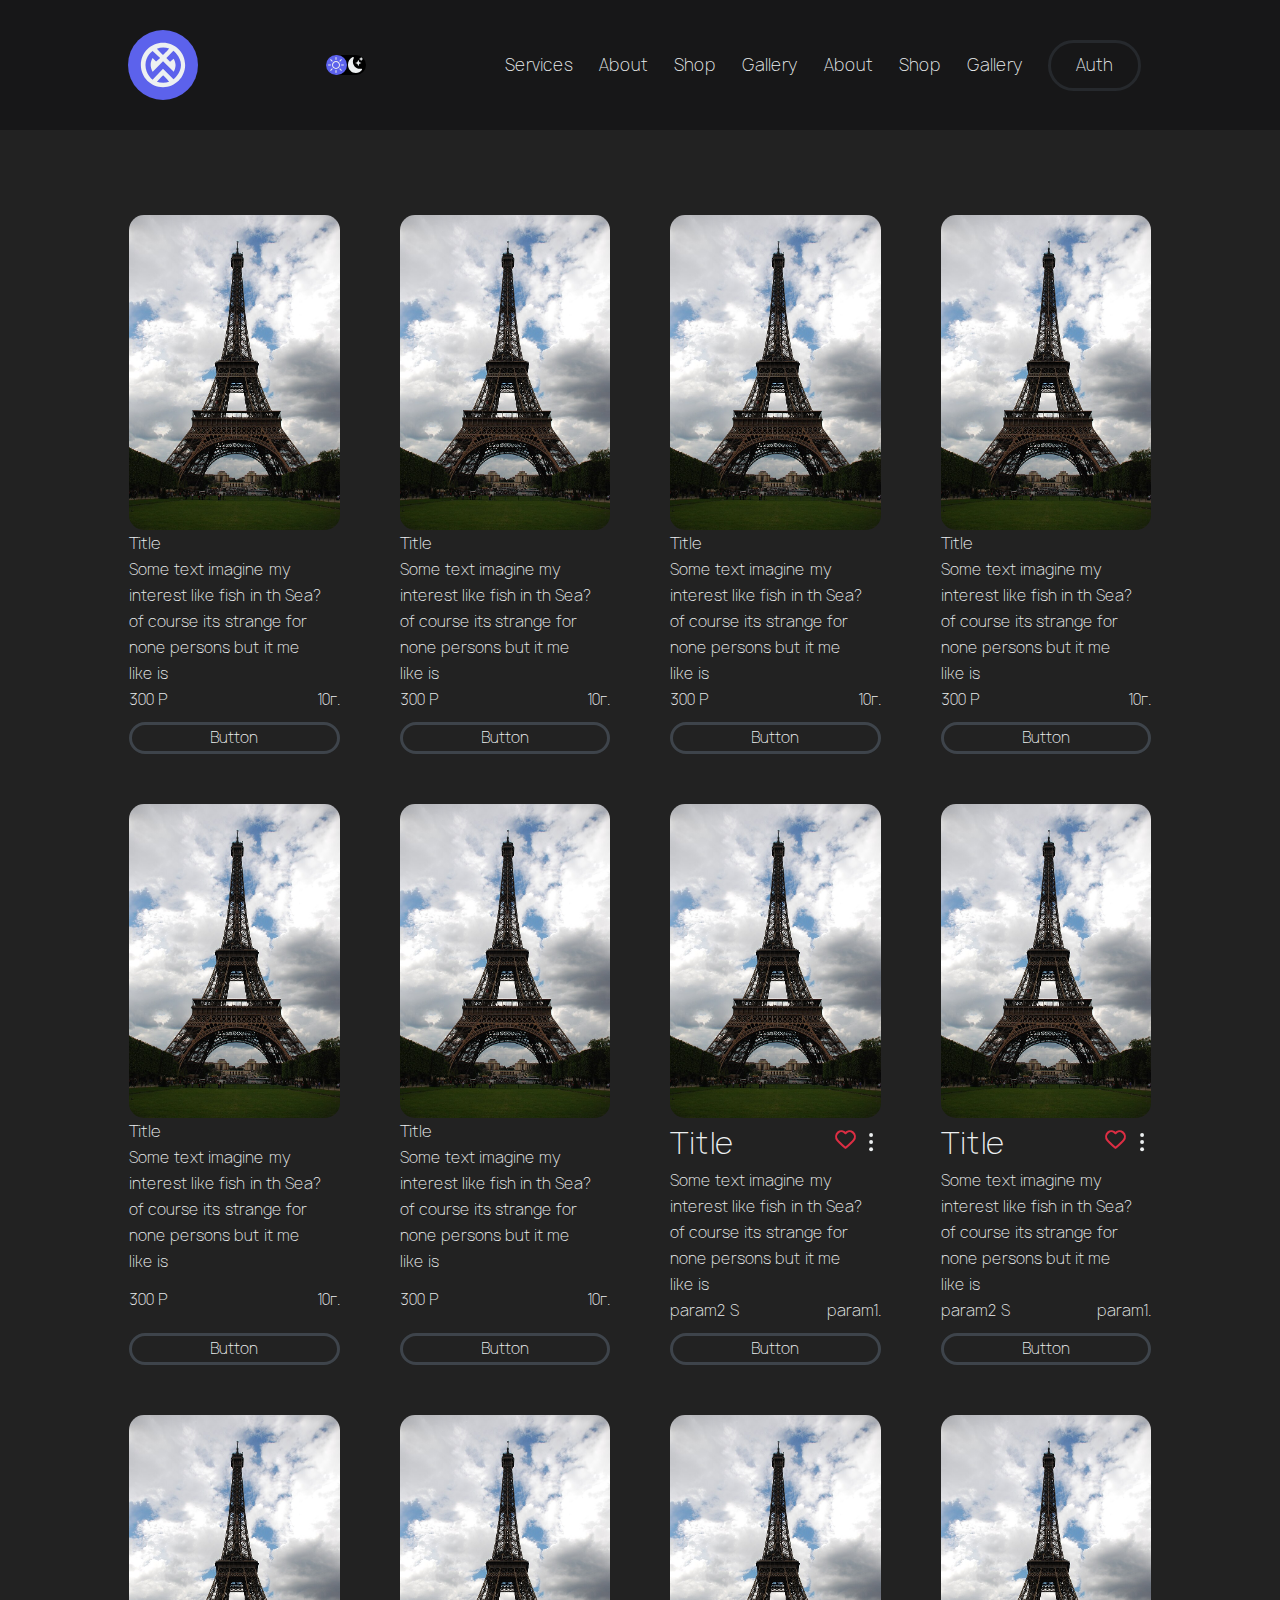
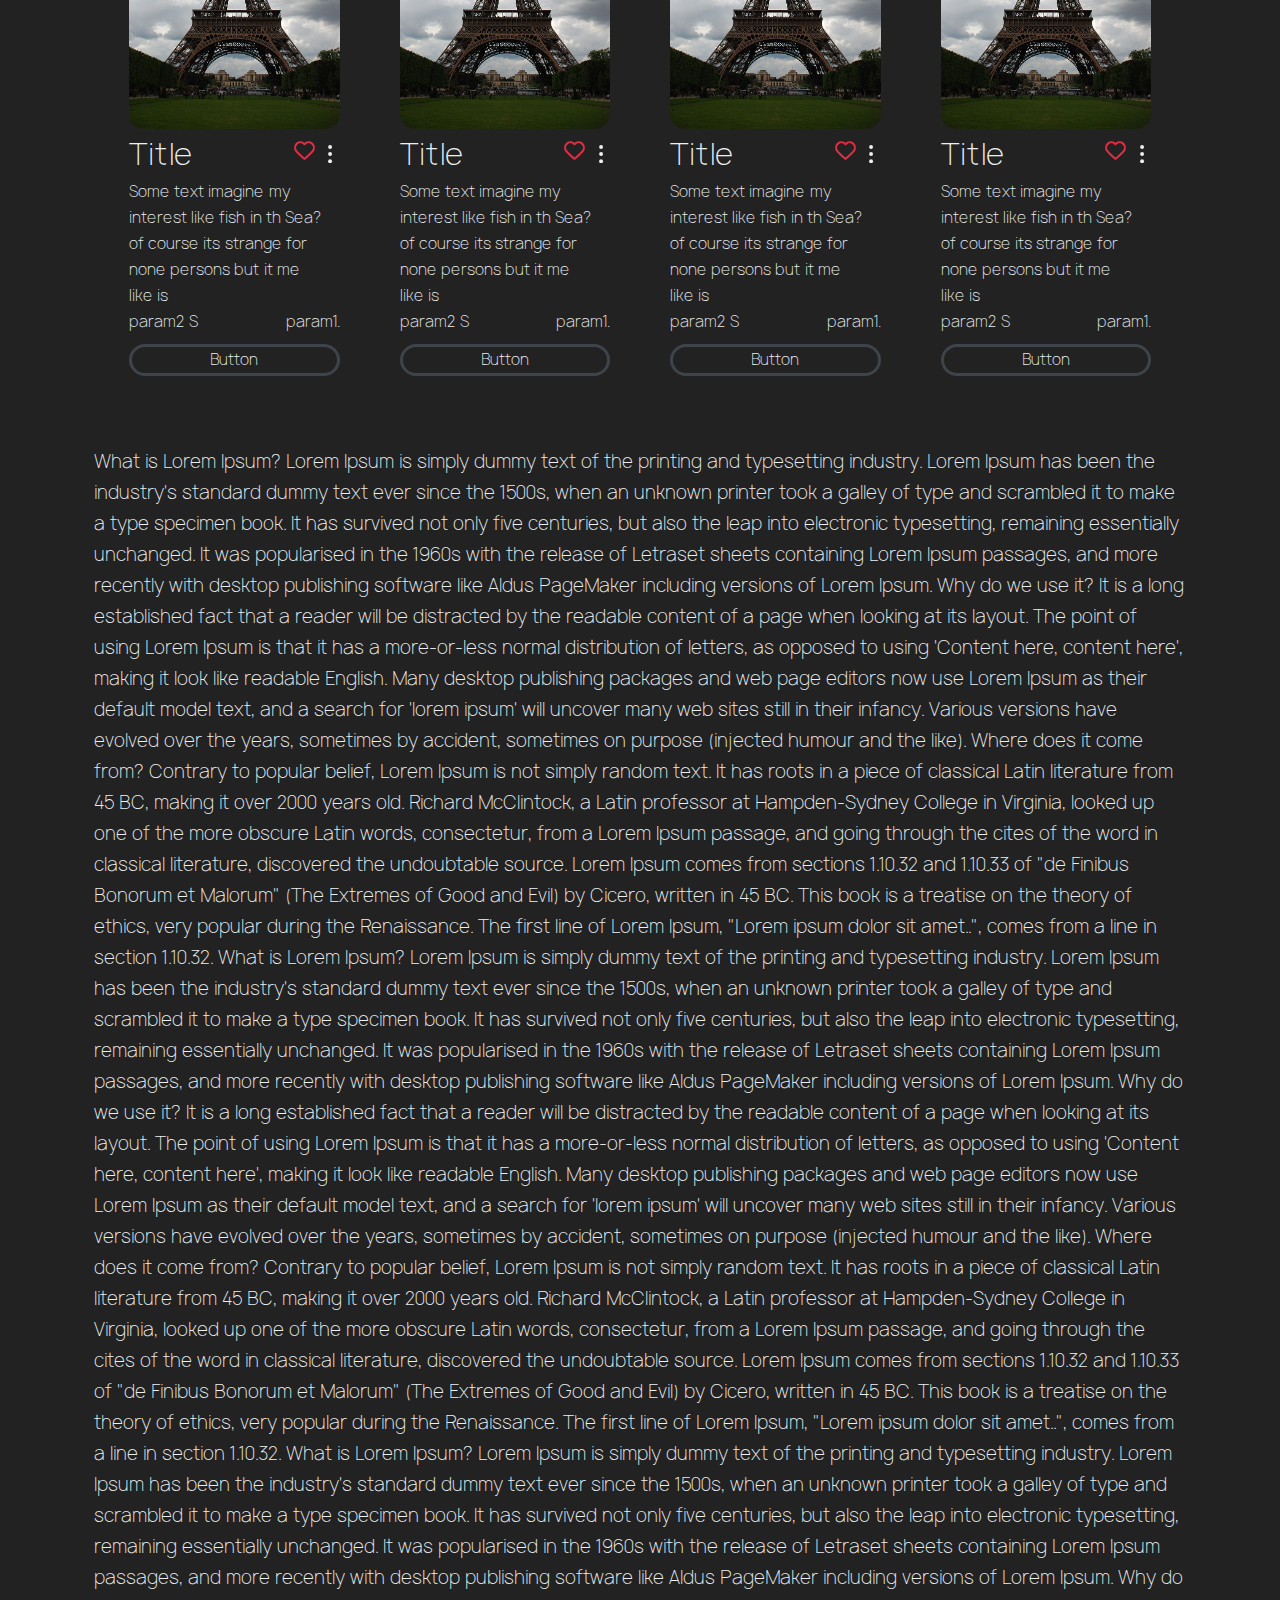
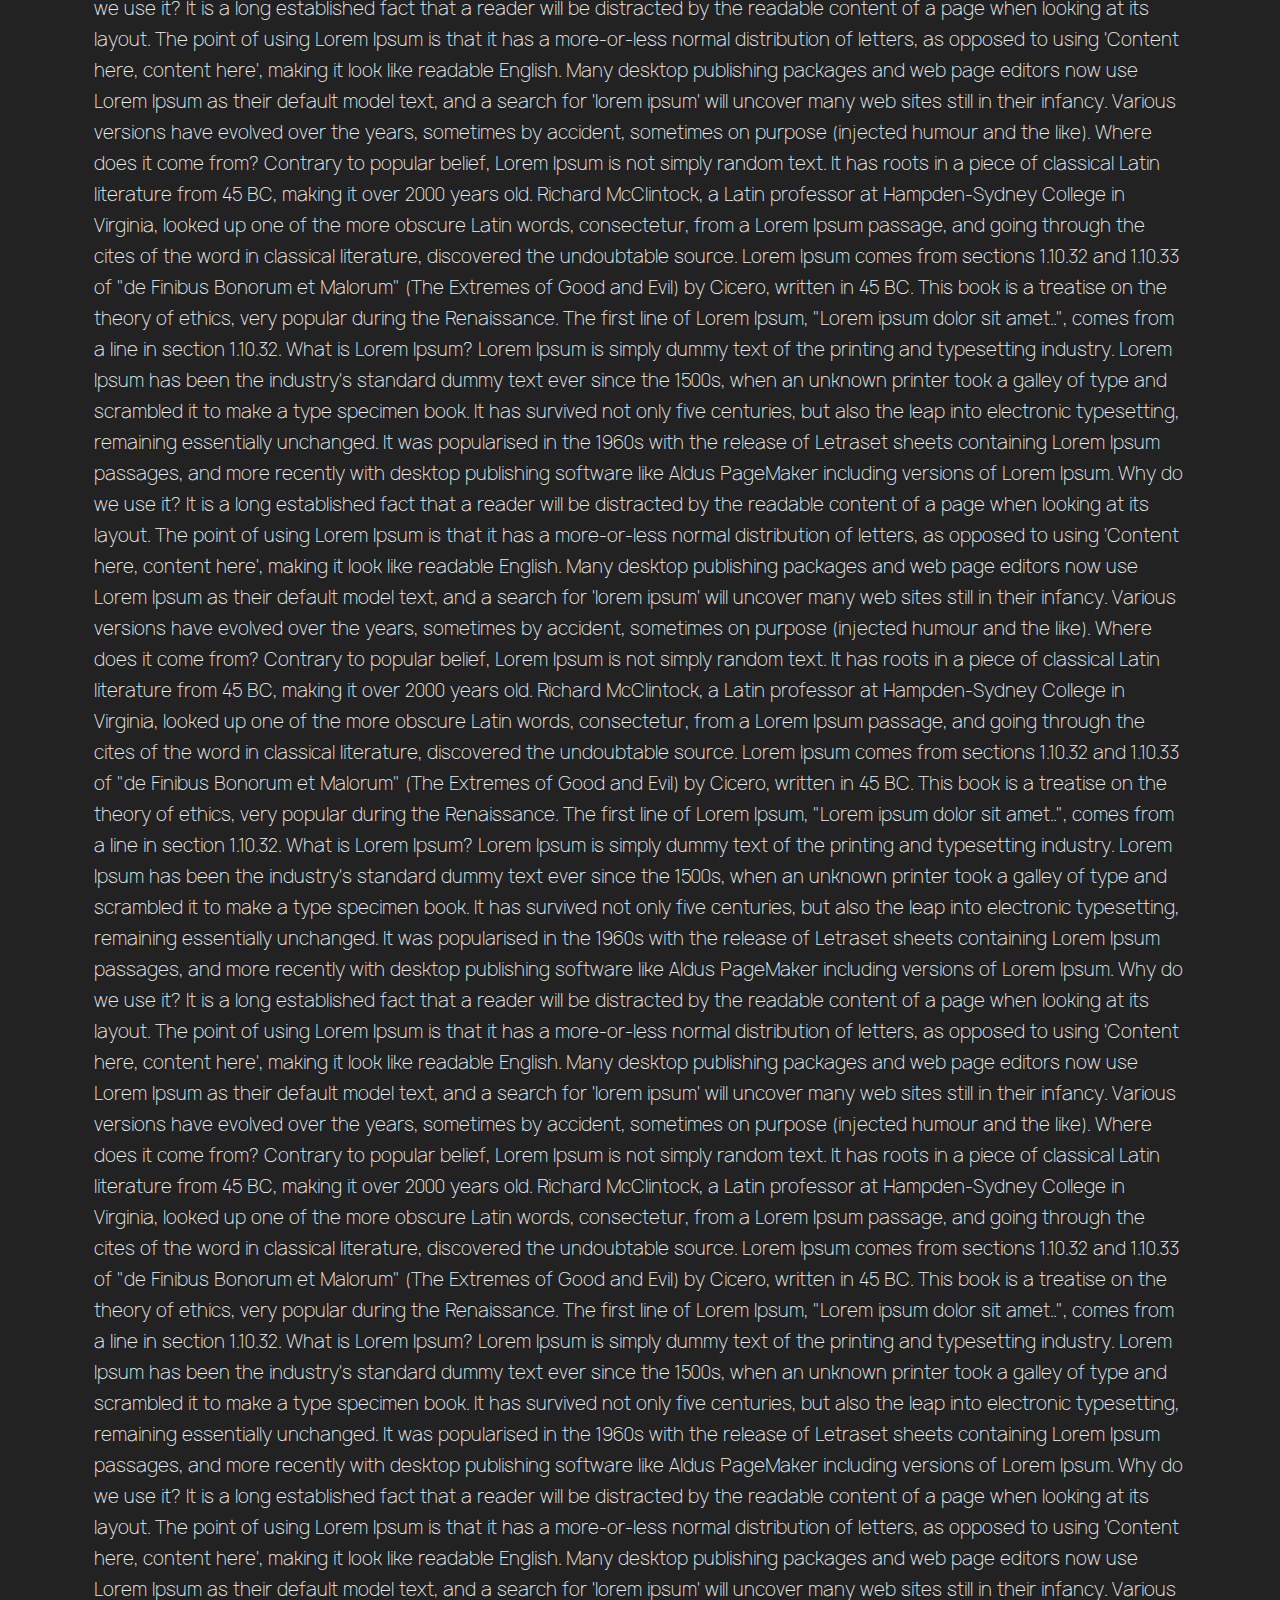
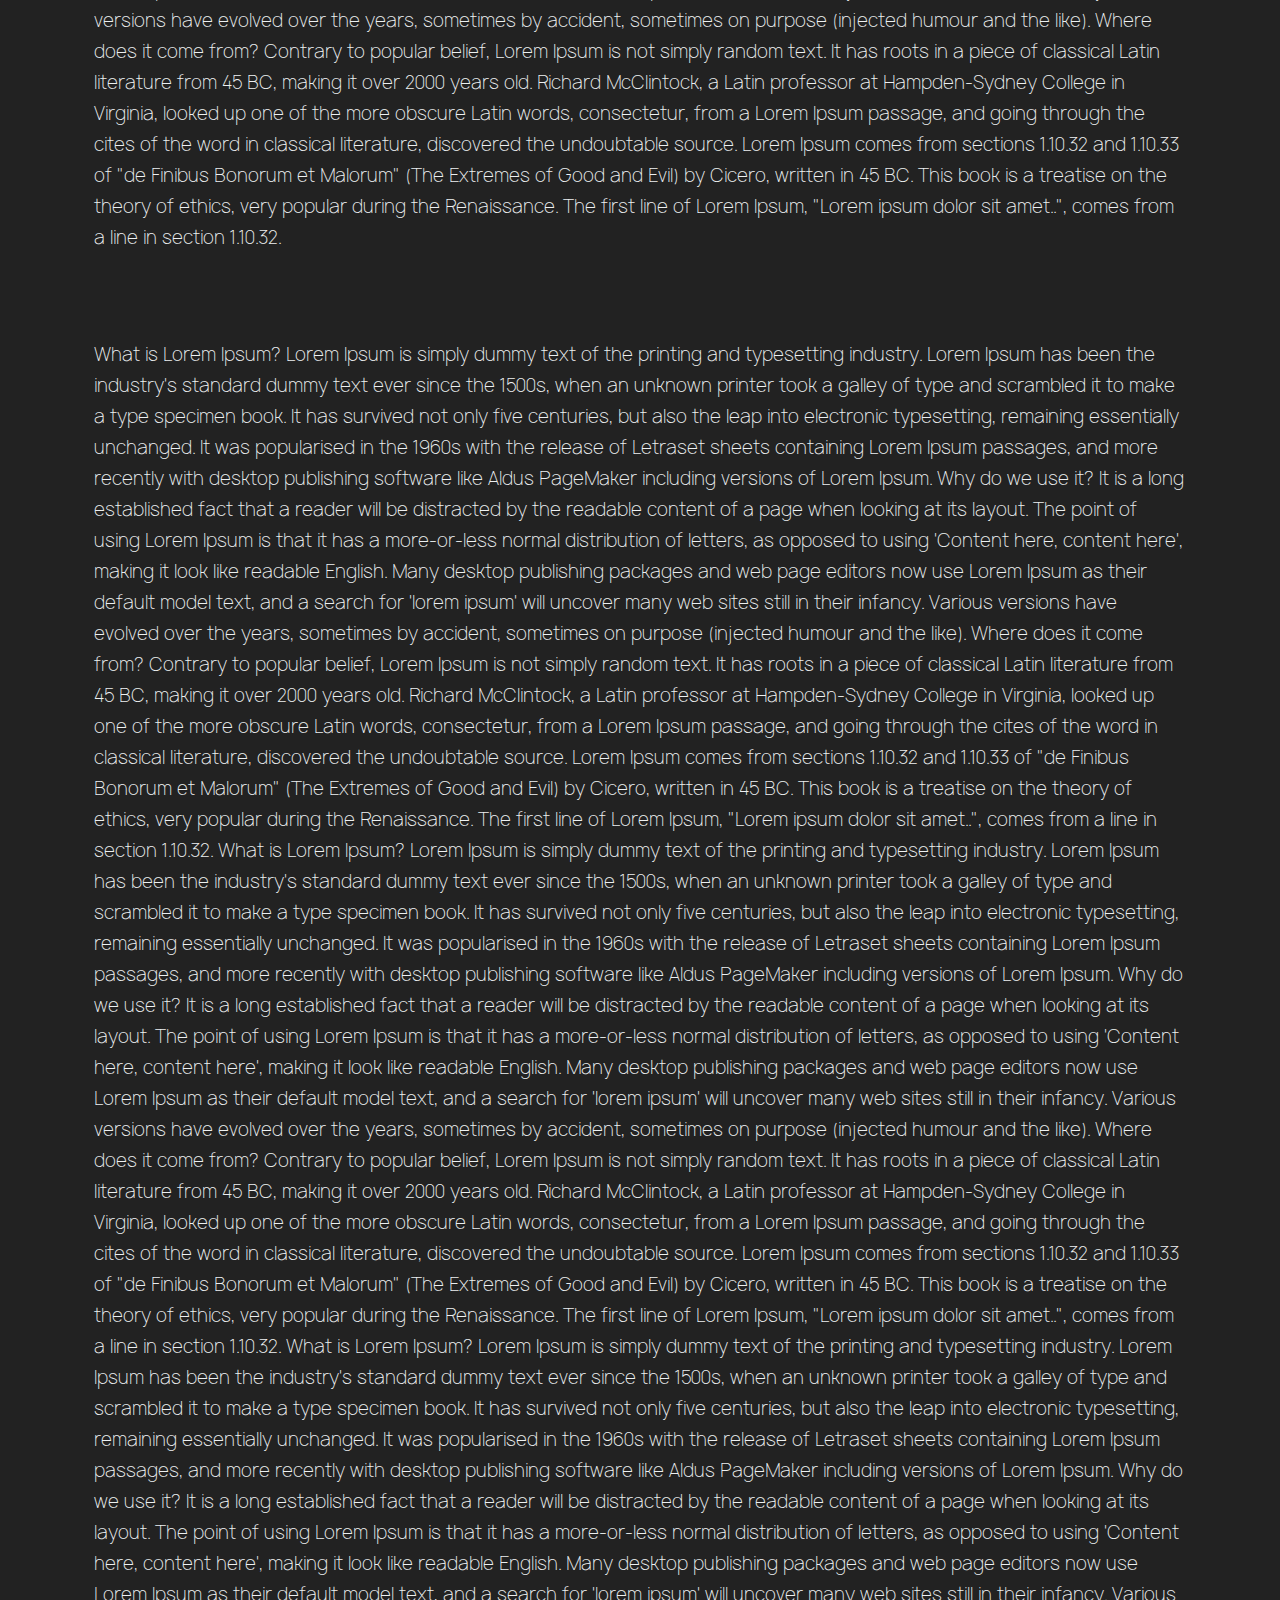
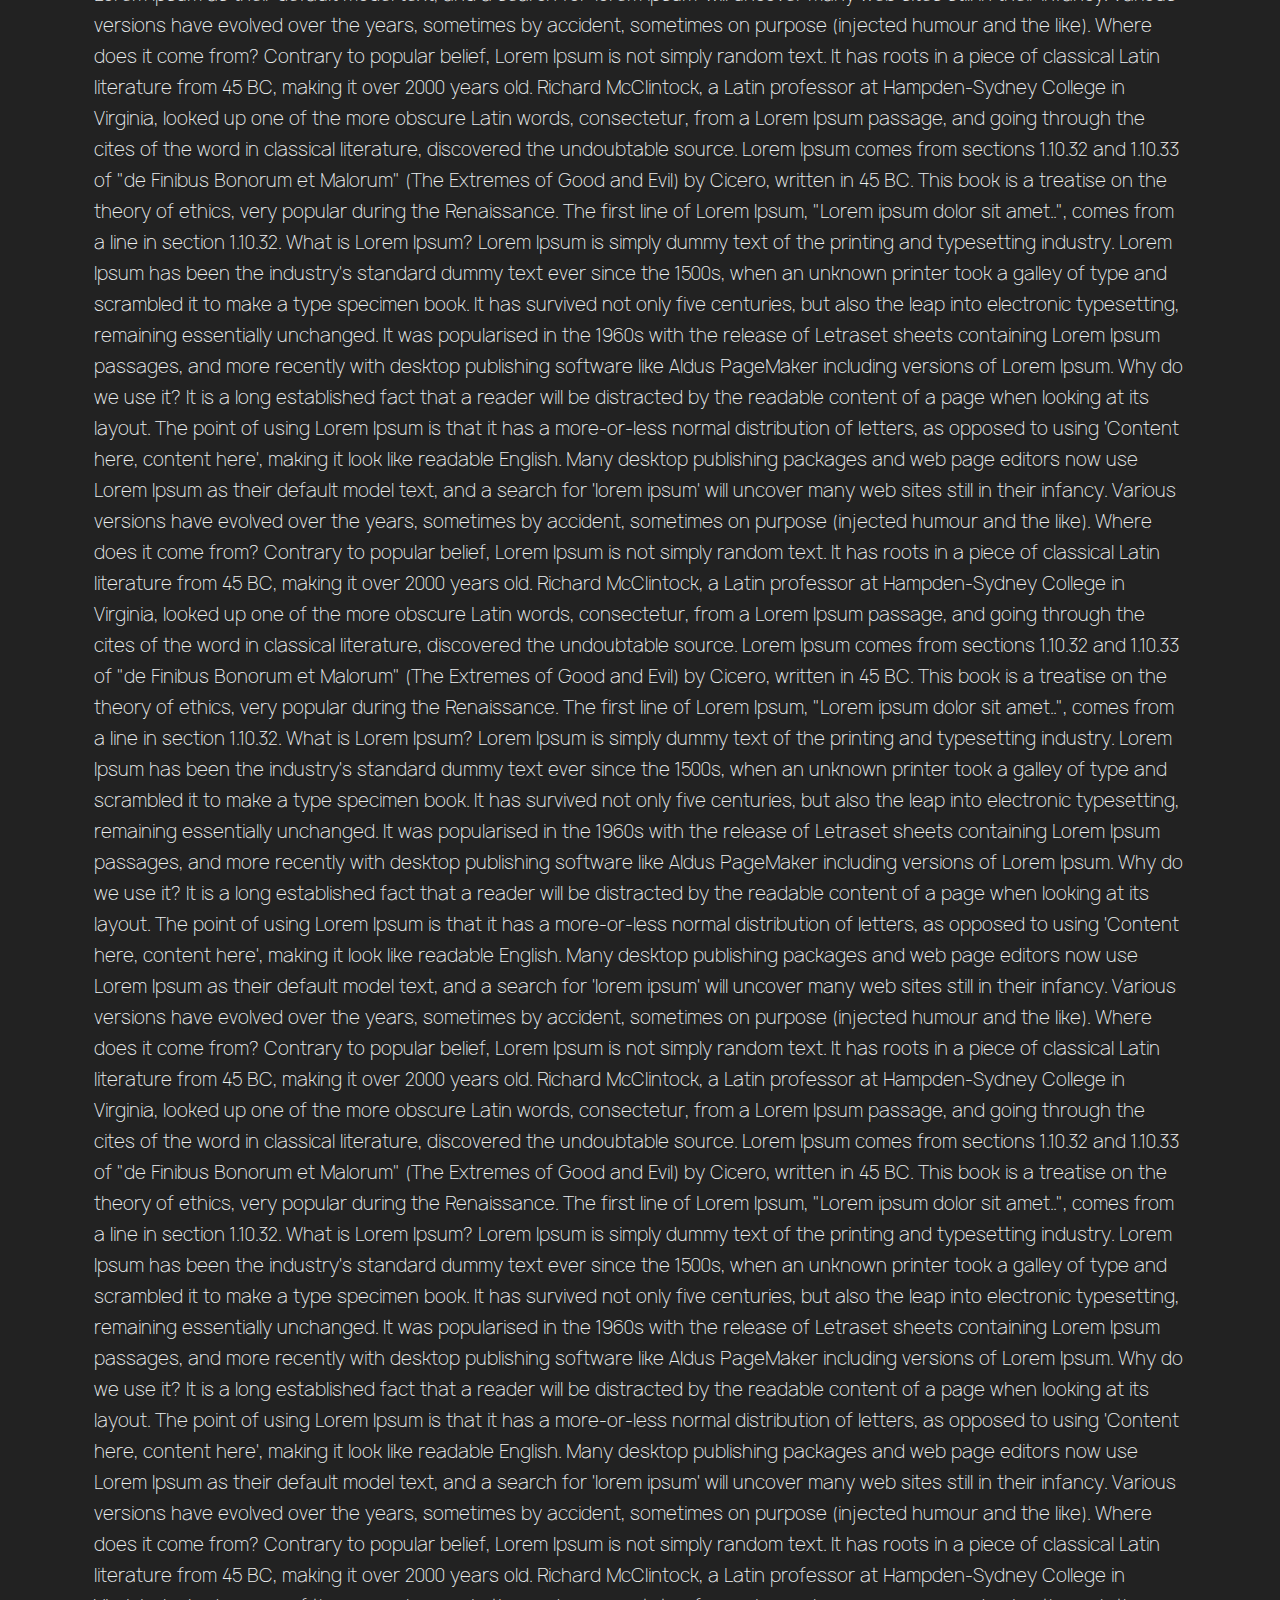
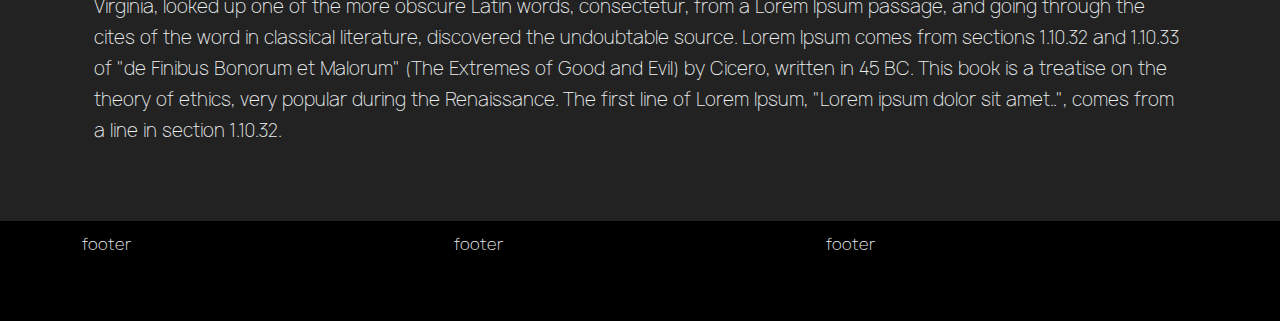
<file: index.html>
<!DOCTYPE html>
<html lang="ru-RU">
<head>
    <meta charset="UTF-8">
    <meta name="viewport" content="width=device-width, initial-scale=1.0">
    <title>Test_Document</title>

    <link rel="canonical" href="https://Alax_Agbar_XXX.ru/">

    <meta name="description" content="Description of my sut ul">

    <meta property="og:url" content="https://SiteName.ru/">
    <meta property="og:type" content="website">
    <meta property="og:image" content="https://SiteName.ru/assets/img/intro-bg.jpg">
    <meta property="og:title" content="OG_Title">
    <meta property="og:description" content="Og DEscription">



    <meta name="twitter:title" content="Twitter_og_title">
    <meta name="twitter:description" content="Twiter_og_description">
    <meta name="twitter:image" content="https://SiteName.ru/assets/img/intro-bg.jpg">
    <meta name="twitter:card" content="summary">


    <link rel="icon" type="image/jpeg" sizes="16x16" href="assets/images/logos/logo_.svg"> <!-- favicon -->
    <link rel="icon" type="image/jpeg" sizes="16x16" href="assets/images/logos/logo_.svg" media="(prefers-color-scheme: dark)"> <!-- // favicon dark -->
    <link rel="icon" type="image/jpeg" sizes="32x32" href="assets/images/logos/logo_.svg"> <!-- // favicon -->
    <link rel="icon" type="image/jpeg" sizes="32x32" href="assets/images/logos/logo_.svg" media="(prefers-color-scheme: dark)"> <!-- // favicon dark -->
    <link rel="icon" type="image/jpeg" sizes="180x180" href="assets/images/logos/logo_.svg"> <!-- // iOS home screen -->
    <link rel="icon" type="image/jpeg" sizes="192x192" href="assets/images/logos/logo_.svg"> <!-- // android home screen -->
    <link rel="icon" type="image/jpeg" sizes="512x512" href="assets/images/logos/logo_.svg"> <!-- //android splash screen -->
	

    
    <link rel="stylesheet" href="assets/css/main.css">

    
    <script src="assets/js/main.js" defer></script>

    
    
</head>
<body>

    <div class="fl-container-main">

        <!-- Modal window 
        <div class="modal-overlay">
            
            <div class="modal-win">
                Modal Content
            </div>

        </div>
        -->

        <!-- Sidebar
        <div class="sidebar-container">

            <div class="sidebar-aside">

                <nav>
                    <div>
                        Content
                    </div>
                    <div>
                        Content
                    </div>
                    <div>
                        Content
                    </div>
                </nav>

                <nav>
                    <div>
                        Content
                    </div>
                    <div>
                        Content
                    </div>
                </nav>


            </div>

        </div>
        -->

        <header class="header">

            <img 
                class="navbar_logo" 
                alt="logo"
                src="assets/images/logos/logo.svg"
            >

            <button class="dark-mode-btn">

                <span class="mode-btn">
                    <img 
                        src="assets/images/logos/sun.svg"
                        class="dark-mode-btn_icon"
                        alt="Light mode"
                    >
                </span>
                <span class="mode-btn">
                    <img 
                        src="assets/images/logos/moon.svg"
                        class="dark-mode-btn_icon"
                        alt="Dark mode"
                    >
                </span>           

            </button>

            <nav class="navbar">
                <ul class="navbar_links">

                    <li class="navbar_link">
                        <a href="index.html" class="navbar_link">
                            Services
                        </a>
                    </li>
                    <li class="navbar_link">
                        <a href="panel_add.html" class="navbar_link">
                            About
                        </a>
                    </li>
                    <li class="navbar_link">
                        <a href="panel_album.html" class="navbar_link">
                            Shop
                        </a>
                    </li>
                    <li class="navbar_link">
                        <a href="pics.html" class="navbar_link">
                            Gallery
                        </a>
                    </li>
                    <li class="navbar_link">
                        <a href="wiki.html" class="navbar_link">
                            About
                        </a>
                    </li>
                    <li class="navbar_link">
                        <a href="#" class="navbar_link">
                            Shop
                        </a>
                    </li>
                    <li class="navbar_link">
                        <a href="#" class="navbar_link">
                            Gallery
                        </a>
                    </li>

                    <li class="navbar_link">
                        <a class="navbar_cta navbar_link" href="#">
                            <span class="navbar_link">
                                Auth
                            </span>
                        </a>
                    </li>

                </ul>

            </nav>

            <div class="header_burger-btn">
                <div class="stick"></div>
            </div>

        </header>

        <main>

            <div class="root section">

                <!-- Left Aside
                <aside>
                    Aside L
                </aside>
                -->

    
                <section class="section">
                    
                    <div class="container">

                        <div class="content">
                            <ul class="products">
                                <li class="product">
                                    
                                    <div class="product_image">
                                        <img src="assets/images/testPick.png" alt="image">
                                    </div>

                                    <div class="product_content">

                                        <h2 class="product_title">
                                            Title
                                        </h2>
                                        <p class="product_description">
                                            Some text imagine my interest like fish in th Sea? of course its strange for none persons but it me like is
                                        </p>
                                        <div class="product_price">
                                            
                                                <span>
                                                    <bdi>
                                                        300&nbsp;Р
                                                    </bdi>                                            
                                                </span>

                                                <span>
                                                    10г.
                                                </span>
                                            
                                        </div>
                                        <a class="product_btn" href="#">
                                            Button
                                        </a>

                                    </div>                            

                                </li>

                                <li class="product">
                                    
                                    <div class="product_image">
                                        <img src="assets/images/testPick.png" alt="image">
                                    </div>

                                    <div class="product_content">

                                        <h2 class="product_title">
                                            Title
                                        </h2>
                                        <p class="product_description">
                                            Some text imagine my interest like fish in th Sea? of course its strange for none persons but it me like is
                                        </p>
                                        <div class="product_price">
                                            
                                                <span>
                                                    <bdi>
                                                        300&nbsp;Р
                                                    </bdi>                                            
                                                </span>

                                                <span>
                                                    10г.
                                                </span>
                                            
                                        </div>
                                        <a class="product_btn" href="#">
                                            Button
                                        </a>

                                    </div>                            

                                </li>

                                <li class="product">
                                    
                                    <div class="product_image">
                                        <img src="assets/images/testPick.png" alt="image">
                                    </div>

                                    <div class="product_content">

                                        <h2 class="product_title">
                                            Title
                                        </h2>
                                        <p class="product_description">
                                            Some text imagine my interest like fish in th Sea? of course its strange for none persons but it me like is
                                        </p>
                                        <div class="product_price">
                                            
                                                <span>
                                                    <bdi>
                                                        300&nbsp;Р
                                                    </bdi>                                            
                                                </span>

                                                <span>
                                                    10г.
                                                </span>
                                            
                                        </div>
                                        <a class="product_btn" href="#">
                                            Button
                                        </a>

                                    </div>                            

                                </li>

                                <li class="product">
                                    
                                    <div class="product_image">
                                        <img src="assets/images/testPick.png" alt="image">
                                    </div>

                                    <div class="product_content">

                                        <h2 class="product_title">
                                            Title
                                        </h2>
                                        <p class="product_description">
                                            Some text imagine my interest like fish in th Sea? of course its strange for none persons but it me like is
                                        </p>
                                        <div class="product_price">
                                            
                                                <span>
                                                    <bdi>
                                                        300&nbsp;Р
                                                    </bdi>                                            
                                                </span>

                                                <span>
                                                    10г.
                                                </span>
                                            
                                        </div>
                                        <a class="product_btn" href="#">
                                            Button
                                        </a>

                                    </div>                            

                                </li>

                                <li class="product">
                                    
                                    <div class="product_image">
                                        <img src="assets/images/testPick.png" alt="image">
                                    </div>

                                    <div class="product_content">

                                        <h2 class="product_title">
                                            Title
                                        </h2>
                                        <p class="product_description">
                                            Some text imagine my interest like fish in th Sea? of course its strange for none persons but it me like is
                                        </p>
                                        <div class="product_price">
                                            
                                                <span>
                                                    <bdi>
                                                        300&nbsp;Р
                                                    </bdi>                                            
                                                </span>

                                                <span>
                                                    10г.
                                                </span>
                                            
                                        </div>
                                        <a class="product_btn" href="#">
                                            Button
                                        </a>

                                    </div>                            

                                </li>

                                <li class="product">
                                    
                                    <div class="product_image">
                                        <img src="assets/images/testPick.png" alt="image">
                                    </div>

                                    <div class="product_content">

                                        <h2 class="product_title">
                                            Title
                                        </h2>
                                        <p class="product_description">
                                            Some text imagine my interest like fish in th Sea? of course its strange for none persons but it me like is
                                        </p>
                                        <div class="product_price">
                                            
                                                <span>
                                                    <bdi>
                                                        300&nbsp;Р
                                                    </bdi>                                            
                                                </span>

                                                <span>
                                                    10г.
                                                </span>
                                            
                                        </div>
                                        <a class="product_btn" href="#">
                                            Button
                                        </a>

                                    </div>                            

                                </li>
                               
                                
                            </ul>
                        </div>
                    </div>

                    <div class="container">
                        <p class="common_text">
                            What is Lorem Ipsum?
                            Lorem Ipsum is simply dummy text of the printing and typesetting industry. Lorem Ipsum has been the industry's standard dummy text ever since the 1500s, when an unknown printer took a galley of type and scrambled it to make a type specimen book. It has survived not only five centuries, but also the leap into electronic typesetting, remaining essentially unchanged. It was popularised in the 1960s with the release of Letraset sheets containing Lorem Ipsum passages, and more recently with desktop publishing software like Aldus PageMaker including versions of Lorem Ipsum.

                            Why do we use it?
                            It is a long established fact that a reader will be distracted by the readable content of a page when looking at its layout. The point of using Lorem Ipsum is that it has a more-or-less normal distribution of letters, as opposed to using 'Content here, content here', making it look like readable English. Many desktop publishing packages and web page editors now use Lorem Ipsum as their default model text, and a search for 'lorem ipsum' will uncover many web sites still in their infancy. Various versions have evolved over the years, sometimes by accident, sometimes on purpose (injected humour and the like).


                            Where does it come from?
                            Contrary to popular belief, Lorem Ipsum is not simply random text. It has roots in a piece of classical Latin literature from 45 BC, making it over 2000 years old. Richard McClintock, a Latin professor at Hampden-Sydney College in Virginia, looked up one of the more obscure Latin words, consectetur, from a Lorem Ipsum passage, and going through the cites of the word in classical literature, discovered the undoubtable source. Lorem Ipsum comes from sections 1.10.32 and 1.10.33 of "de Finibus Bonorum et Malorum" (The Extremes of Good and Evil) by Cicero, written in 45 BC. This book is a treatise on the theory of ethics, very popular during the Renaissance. The first line of Lorem Ipsum, "Lorem ipsum dolor sit amet..", comes from a line in section 1.10.32.
                            What is Lorem Ipsum?
                            Lorem Ipsum is simply dummy text of the printing and typesetting industry. Lorem Ipsum has been the industry's standard dummy text ever since the 1500s, when an unknown printer took a galley of type and scrambled it to make a type specimen book. It has survived not only five centuries, but also the leap into electronic typesetting, remaining essentially unchanged. It was popularised in the 1960s with the release of Letraset sheets containing Lorem Ipsum passages, and more recently with desktop publishing software like Aldus PageMaker including versions of Lorem Ipsum.

                            Why do we use it?
                            It is a long established fact that a reader will be distracted by the readable content of a page when looking at its layout. The point of using Lorem Ipsum is that it has a more-or-less normal distribution of letters, as opposed to using 'Content here, content here', making it look like readable English. Many desktop publishing packages and web page editors now use Lorem Ipsum as their default model text, and a search for 'lorem ipsum' will uncover many web sites still in their infancy. Various versions have evolved over the years, sometimes by accident, sometimes on purpose (injected humour and the like).


                            Where does it come from?
                            Contrary to popular belief, Lorem Ipsum is not simply random text. It has roots in a piece of classical Latin literature from 45 BC, making it over 2000 years old. Richard McClintock, a Latin professor at Hampden-Sydney College in Virginia, looked up one of the more obscure Latin words, consectetur, from a Lorem Ipsum passage, and going through the cites of the word in classical literature, discovered the undoubtable source. Lorem Ipsum comes from sections 1.10.32 and 1.10.33 of "de Finibus Bonorum et Malorum" (The Extremes of Good and Evil) by Cicero, written in 45 BC. This book is a treatise on the theory of ethics, very popular during the Renaissance. The first line of Lorem Ipsum, "Lorem ipsum dolor sit amet..", comes from a line in section 1.10.32.
                            What is Lorem Ipsum?
                            Lorem Ipsum is simply dummy text of the printing and typesetting industry. Lorem Ipsum has been the industry's standard dummy text ever since the 1500s, when an unknown printer took a galley of type and scrambled it to make a type specimen book. It has survived not only five centuries, but also the leap into electronic typesetting, remaining essentially unchanged. It was popularised in the 1960s with the release of Letraset sheets containing Lorem Ipsum passages, and more recently with desktop publishing software like Aldus PageMaker including versions of Lorem Ipsum.

                            Why do we use it?
                            It is a long established fact that a reader will be distracted by the readable content of a page when looking at its layout. The point of using Lorem Ipsum is that it has a more-or-less normal distribution of letters, as opposed to using 'Content here, content here', making it look like readable English. Many desktop publishing packages and web page editors now use Lorem Ipsum as their default model text, and a search for 'lorem ipsum' will uncover many web sites still in their infancy. Various versions have evolved over the years, sometimes by accident, sometimes on purpose (injected humour and the like).


                            Where does it come from?
                            Contrary to popular belief, Lorem Ipsum is not simply random text. It has roots in a piece of classical Latin literature from 45 BC, making it over 2000 years old. Richard McClintock, a Latin professor at Hampden-Sydney College in Virginia, looked up one of the more obscure Latin words, consectetur, from a Lorem Ipsum passage, and going through the cites of the word in classical literature, discovered the undoubtable source. Lorem Ipsum comes from sections 1.10.32 and 1.10.33 of "de Finibus Bonorum et Malorum" (The Extremes of Good and Evil) by Cicero, written in 45 BC. This book is a treatise on the theory of ethics, very popular during the Renaissance. The first line of Lorem Ipsum, "Lorem ipsum dolor sit amet..", comes from a line in section 1.10.32.
                            What is Lorem Ipsum?
                            Lorem Ipsum is simply dummy text of the printing and typesetting industry. Lorem Ipsum has been the industry's standard dummy text ever since the 1500s, when an unknown printer took a galley of type and scrambled it to make a type specimen book. It has survived not only five centuries, but also the leap into electronic typesetting, remaining essentially unchanged. It was popularised in the 1960s with the release of Letraset sheets containing Lorem Ipsum passages, and more recently with desktop publishing software like Aldus PageMaker including versions of Lorem Ipsum.

                            Why do we use it?
                            It is a long established fact that a reader will be distracted by the readable content of a page when looking at its layout. The point of using Lorem Ipsum is that it has a more-or-less normal distribution of letters, as opposed to using 'Content here, content here', making it look like readable English. Many desktop publishing packages and web page editors now use Lorem Ipsum as their default model text, and a search for 'lorem ipsum' will uncover many web sites still in their infancy. Various versions have evolved over the years, sometimes by accident, sometimes on purpose (injected humour and the like).


                            Where does it come from?
                            Contrary to popular belief, Lorem Ipsum is not simply random text. It has roots in a piece of classical Latin literature from 45 BC, making it over 2000 years old. Richard McClintock, a Latin professor at Hampden-Sydney College in Virginia, looked up one of the more obscure Latin words, consectetur, from a Lorem Ipsum passage, and going through the cites of the word in classical literature, discovered the undoubtable source. Lorem Ipsum comes from sections 1.10.32 and 1.10.33 of "de Finibus Bonorum et Malorum" (The Extremes of Good and Evil) by Cicero, written in 45 BC. This book is a treatise on the theory of ethics, very popular during the Renaissance. The first line of Lorem Ipsum, "Lorem ipsum dolor sit amet..", comes from a line in section 1.10.32.
                            What is Lorem Ipsum?
                            Lorem Ipsum is simply dummy text of the printing and typesetting industry. Lorem Ipsum has been the industry's standard dummy text ever since the 1500s, when an unknown printer took a galley of type and scrambled it to make a type specimen book. It has survived not only five centuries, but also the leap into electronic typesetting, remaining essentially unchanged. It was popularised in the 1960s with the release of Letraset sheets containing Lorem Ipsum passages, and more recently with desktop publishing software like Aldus PageMaker including versions of Lorem Ipsum.

                            Why do we use it?
                            It is a long established fact that a reader will be distracted by the readable content of a page when looking at its layout. The point of using Lorem Ipsum is that it has a more-or-less normal distribution of letters, as opposed to using 'Content here, content here', making it look like readable English. Many desktop publishing packages and web page editors now use Lorem Ipsum as their default model text, and a search for 'lorem ipsum' will uncover many web sites still in their infancy. Various versions have evolved over the years, sometimes by accident, sometimes on purpose (injected humour and the like).


                            Where does it come from?
                            Contrary to popular belief, Lorem Ipsum is not simply random text. It has roots in a piece of classical Latin literature from 45 BC, making it over 2000 years old. Richard McClintock, a Latin professor at Hampden-Sydney College in Virginia, looked up one of the more obscure Latin words, consectetur, from a Lorem Ipsum passage, and going through the cites of the word in classical literature, discovered the undoubtable source. Lorem Ipsum comes from sections 1.10.32 and 1.10.33 of "de Finibus Bonorum et Malorum" (The Extremes of Good and Evil) by Cicero, written in 45 BC. This book is a treatise on the theory of ethics, very popular during the Renaissance. The first line of Lorem Ipsum, "Lorem ipsum dolor sit amet..", comes from a line in section 1.10.32.
                            What is Lorem Ipsum?
                            Lorem Ipsum is simply dummy text of the printing and typesetting industry. Lorem Ipsum has been the industry's standard dummy text ever since the 1500s, when an unknown printer took a galley of type and scrambled it to make a type specimen book. It has survived not only five centuries, but also the leap into electronic typesetting, remaining essentially unchanged. It was popularised in the 1960s with the release of Letraset sheets containing Lorem Ipsum passages, and more recently with desktop publishing software like Aldus PageMaker including versions of Lorem Ipsum.

                            Why do we use it?
                            It is a long established fact that a reader will be distracted by the readable content of a page when looking at its layout. The point of using Lorem Ipsum is that it has a more-or-less normal distribution of letters, as opposed to using 'Content here, content here', making it look like readable English. Many desktop publishing packages and web page editors now use Lorem Ipsum as their default model text, and a search for 'lorem ipsum' will uncover many web sites still in their infancy. Various versions have evolved over the years, sometimes by accident, sometimes on purpose (injected humour and the like).


                            Where does it come from?
                            Contrary to popular belief, Lorem Ipsum is not simply random text. It has roots in a piece of classical Latin literature from 45 BC, making it over 2000 years old. Richard McClintock, a Latin professor at Hampden-Sydney College in Virginia, looked up one of the more obscure Latin words, consectetur, from a Lorem Ipsum passage, and going through the cites of the word in classical literature, discovered the undoubtable source. Lorem Ipsum comes from sections 1.10.32 and 1.10.33 of "de Finibus Bonorum et Malorum" (The Extremes of Good and Evil) by Cicero, written in 45 BC. This book is a treatise on the theory of ethics, very popular during the Renaissance. The first line of Lorem Ipsum, "Lorem ipsum dolor sit amet..", comes from a line in section 1.10.32.
                        </p>    
                    </div>
            
                </section>

                <section class="section">
                    <div class="container">
                        <p class="common_text">

                        
                            What is Lorem Ipsum?
                            Lorem Ipsum is simply dummy text of the printing and typesetting industry. Lorem Ipsum has been the industry's standard dummy text ever since the 1500s, when an unknown printer took a galley of type and scrambled it to make a type specimen book. It has survived not only five centuries, but also the leap into electronic typesetting, remaining essentially unchanged. It was popularised in the 1960s with the release of Letraset sheets containing Lorem Ipsum passages, and more recently with desktop publishing software like Aldus PageMaker including versions of Lorem Ipsum.

                            Why do we use it?
                            It is a long established fact that a reader will be distracted by the readable content of a page when looking at its layout. The point of using Lorem Ipsum is that it has a more-or-less normal distribution of letters, as opposed to using 'Content here, content here', making it look like readable English. Many desktop publishing packages and web page editors now use Lorem Ipsum as their default model text, and a search for 'lorem ipsum' will uncover many web sites still in their infancy. Various versions have evolved over the years, sometimes by accident, sometimes on purpose (injected humour and the like).


                            Where does it come from?
                            Contrary to popular belief, Lorem Ipsum is not simply random text. It has roots in a piece of classical Latin literature from 45 BC, making it over 2000 years old. Richard McClintock, a Latin professor at Hampden-Sydney College in Virginia, looked up one of the more obscure Latin words, consectetur, from a Lorem Ipsum passage, and going through the cites of the word in classical literature, discovered the undoubtable source. Lorem Ipsum comes from sections 1.10.32 and 1.10.33 of "de Finibus Bonorum et Malorum" (The Extremes of Good and Evil) by Cicero, written in 45 BC. This book is a treatise on the theory of ethics, very popular during the Renaissance. The first line of Lorem Ipsum, "Lorem ipsum dolor sit amet..", comes from a line in section 1.10.32.
                            What is Lorem Ipsum?
                            Lorem Ipsum is simply dummy text of the printing and typesetting industry. Lorem Ipsum has been the industry's standard dummy text ever since the 1500s, when an unknown printer took a galley of type and scrambled it to make a type specimen book. It has survived not only five centuries, but also the leap into electronic typesetting, remaining essentially unchanged. It was popularised in the 1960s with the release of Letraset sheets containing Lorem Ipsum passages, and more recently with desktop publishing software like Aldus PageMaker including versions of Lorem Ipsum.

                            Why do we use it?
                            It is a long established fact that a reader will be distracted by the readable content of a page when looking at its layout. The point of using Lorem Ipsum is that it has a more-or-less normal distribution of letters, as opposed to using 'Content here, content here', making it look like readable English. Many desktop publishing packages and web page editors now use Lorem Ipsum as their default model text, and a search for 'lorem ipsum' will uncover many web sites still in their infancy. Various versions have evolved over the years, sometimes by accident, sometimes on purpose (injected humour and the like).


                            Where does it come from?
                            Contrary to popular belief, Lorem Ipsum is not simply random text. It has roots in a piece of classical Latin literature from 45 BC, making it over 2000 years old. Richard McClintock, a Latin professor at Hampden-Sydney College in Virginia, looked up one of the more obscure Latin words, consectetur, from a Lorem Ipsum passage, and going through the cites of the word in classical literature, discovered the undoubtable source. Lorem Ipsum comes from sections 1.10.32 and 1.10.33 of "de Finibus Bonorum et Malorum" (The Extremes of Good and Evil) by Cicero, written in 45 BC. This book is a treatise on the theory of ethics, very popular during the Renaissance. The first line of Lorem Ipsum, "Lorem ipsum dolor sit amet..", comes from a line in section 1.10.32.
                            What is Lorem Ipsum?
                            Lorem Ipsum is simply dummy text of the printing and typesetting industry. Lorem Ipsum has been the industry's standard dummy text ever since the 1500s, when an unknown printer took a galley of type and scrambled it to make a type specimen book. It has survived not only five centuries, but also the leap into electronic typesetting, remaining essentially unchanged. It was popularised in the 1960s with the release of Letraset sheets containing Lorem Ipsum passages, and more recently with desktop publishing software like Aldus PageMaker including versions of Lorem Ipsum.

                            Why do we use it?
                            It is a long established fact that a reader will be distracted by the readable content of a page when looking at its layout. The point of using Lorem Ipsum is that it has a more-or-less normal distribution of letters, as opposed to using 'Content here, content here', making it look like readable English. Many desktop publishing packages and web page editors now use Lorem Ipsum as their default model text, and a search for 'lorem ipsum' will uncover many web sites still in their infancy. Various versions have evolved over the years, sometimes by accident, sometimes on purpose (injected humour and the like).


                            Where does it come from?
                            Contrary to popular belief, Lorem Ipsum is not simply random text. It has roots in a piece of classical Latin literature from 45 BC, making it over 2000 years old. Richard McClintock, a Latin professor at Hampden-Sydney College in Virginia, looked up one of the more obscure Latin words, consectetur, from a Lorem Ipsum passage, and going through the cites of the word in classical literature, discovered the undoubtable source. Lorem Ipsum comes from sections 1.10.32 and 1.10.33 of "de Finibus Bonorum et Malorum" (The Extremes of Good and Evil) by Cicero, written in 45 BC. This book is a treatise on the theory of ethics, very popular during the Renaissance. The first line of Lorem Ipsum, "Lorem ipsum dolor sit amet..", comes from a line in section 1.10.32.
                            What is Lorem Ipsum?
                            Lorem Ipsum is simply dummy text of the printing and typesetting industry. Lorem Ipsum has been the industry's standard dummy text ever since the 1500s, when an unknown printer took a galley of type and scrambled it to make a type specimen book. It has survived not only five centuries, but also the leap into electronic typesetting, remaining essentially unchanged. It was popularised in the 1960s with the release of Letraset sheets containing Lorem Ipsum passages, and more recently with desktop publishing software like Aldus PageMaker including versions of Lorem Ipsum.

                            Why do we use it?
                            It is a long established fact that a reader will be distracted by the readable content of a page when looking at its layout. The point of using Lorem Ipsum is that it has a more-or-less normal distribution of letters, as opposed to using 'Content here, content here', making it look like readable English. Many desktop publishing packages and web page editors now use Lorem Ipsum as their default model text, and a search for 'lorem ipsum' will uncover many web sites still in their infancy. Various versions have evolved over the years, sometimes by accident, sometimes on purpose (injected humour and the like).


                            Where does it come from?
                            Contrary to popular belief, Lorem Ipsum is not simply random text. It has roots in a piece of classical Latin literature from 45 BC, making it over 2000 years old. Richard McClintock, a Latin professor at Hampden-Sydney College in Virginia, looked up one of the more obscure Latin words, consectetur, from a Lorem Ipsum passage, and going through the cites of the word in classical literature, discovered the undoubtable source. Lorem Ipsum comes from sections 1.10.32 and 1.10.33 of "de Finibus Bonorum et Malorum" (The Extremes of Good and Evil) by Cicero, written in 45 BC. This book is a treatise on the theory of ethics, very popular during the Renaissance. The first line of Lorem Ipsum, "Lorem ipsum dolor sit amet..", comes from a line in section 1.10.32.
                            What is Lorem Ipsum?
                            Lorem Ipsum is simply dummy text of the printing and typesetting industry. Lorem Ipsum has been the industry's standard dummy text ever since the 1500s, when an unknown printer took a galley of type and scrambled it to make a type specimen book. It has survived not only five centuries, but also the leap into electronic typesetting, remaining essentially unchanged. It was popularised in the 1960s with the release of Letraset sheets containing Lorem Ipsum passages, and more recently with desktop publishing software like Aldus PageMaker including versions of Lorem Ipsum.

                            Why do we use it?
                            It is a long established fact that a reader will be distracted by the readable content of a page when looking at its layout. The point of using Lorem Ipsum is that it has a more-or-less normal distribution of letters, as opposed to using 'Content here, content here', making it look like readable English. Many desktop publishing packages and web page editors now use Lorem Ipsum as their default model text, and a search for 'lorem ipsum' will uncover many web sites still in their infancy. Various versions have evolved over the years, sometimes by accident, sometimes on purpose (injected humour and the like).


                            Where does it come from?
                            Contrary to popular belief, Lorem Ipsum is not simply random text. It has roots in a piece of classical Latin literature from 45 BC, making it over 2000 years old. Richard McClintock, a Latin professor at Hampden-Sydney College in Virginia, looked up one of the more obscure Latin words, consectetur, from a Lorem Ipsum passage, and going through the cites of the word in classical literature, discovered the undoubtable source. Lorem Ipsum comes from sections 1.10.32 and 1.10.33 of "de Finibus Bonorum et Malorum" (The Extremes of Good and Evil) by Cicero, written in 45 BC. This book is a treatise on the theory of ethics, very popular during the Renaissance. The first line of Lorem Ipsum, "Lorem ipsum dolor sit amet..", comes from a line in section 1.10.32.
                            What is Lorem Ipsum?
                            Lorem Ipsum is simply dummy text of the printing and typesetting industry. Lorem Ipsum has been the industry's standard dummy text ever since the 1500s, when an unknown printer took a galley of type and scrambled it to make a type specimen book. It has survived not only five centuries, but also the leap into electronic typesetting, remaining essentially unchanged. It was popularised in the 1960s with the release of Letraset sheets containing Lorem Ipsum passages, and more recently with desktop publishing software like Aldus PageMaker including versions of Lorem Ipsum.

                            Why do we use it?
                            It is a long established fact that a reader will be distracted by the readable content of a page when looking at its layout. The point of using Lorem Ipsum is that it has a more-or-less normal distribution of letters, as opposed to using 'Content here, content here', making it look like readable English. Many desktop publishing packages and web page editors now use Lorem Ipsum as their default model text, and a search for 'lorem ipsum' will uncover many web sites still in their infancy. Various versions have evolved over the years, sometimes by accident, sometimes on purpose (injected humour and the like).


                            Where does it come from?
                            Contrary to popular belief, Lorem Ipsum is not simply random text. It has roots in a piece of classical Latin literature from 45 BC, making it over 2000 years old. Richard McClintock, a Latin professor at Hampden-Sydney College in Virginia, looked up one of the more obscure Latin words, consectetur, from a Lorem Ipsum passage, and going through the cites of the word in classical literature, discovered the undoubtable source. Lorem Ipsum comes from sections 1.10.32 and 1.10.33 of "de Finibus Bonorum et Malorum" (The Extremes of Good and Evil) by Cicero, written in 45 BC. This book is a treatise on the theory of ethics, very popular during the Renaissance. The first line of Lorem Ipsum, "Lorem ipsum dolor sit amet..", comes from a line in section 1.10.32.
                        </p>
                    </div>
                </section>
                

                <!-- Right Aside
                <aside>
                    Aside R
                </aside>
                -->

            </div>
            

        </main>

        <footer class="footer">
            <div class="container">
                
                <div class="row">
                    <div class="col">
                        footer
                    </div>
                    <div class="col">
                        footer
                    </div>
                    <div class="col">
                        footer
                    </div>
                </div>

            </div>
        </footer>

    </div>

</body>
</html>
</file>
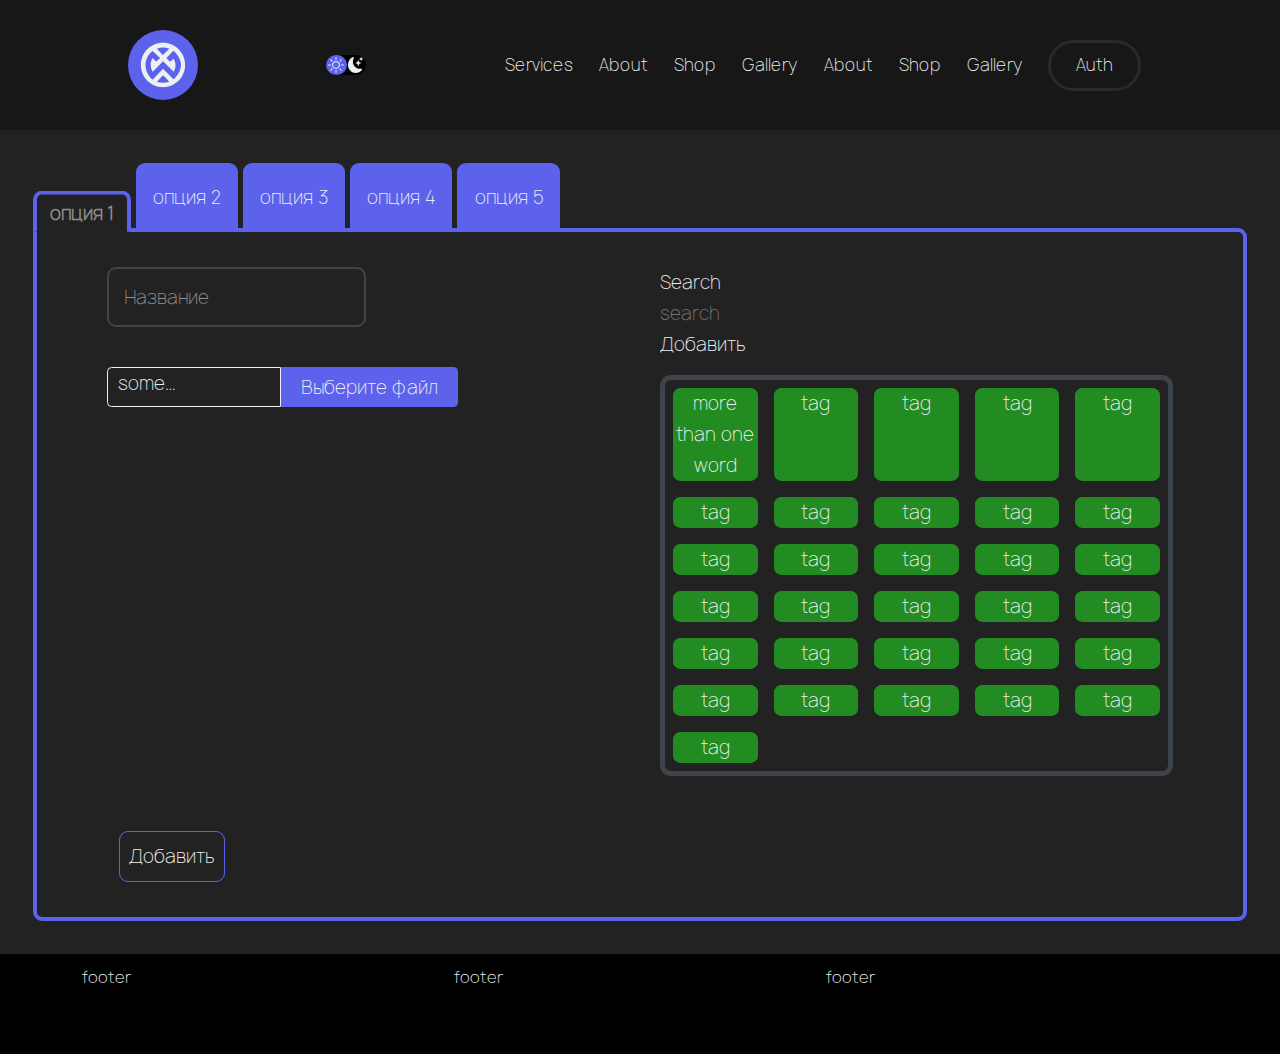
<file: panel_add.html>
<!DOCTYPE html>
<html lang="ru-RU">
<head>
    <meta charset="UTF-8">
    <meta name="viewport" content="width=device-width, initial-scale=1.0">
    <title>Test_Document</title>

    <link rel="canonical" href="https://Alax_Agbar_XXX.ru/">

    <meta name="description" content="Description of my sut ul">

    <meta property="og:url" content="https://SiteName.ru/">
    <meta property="og:type" content="website">
    <meta property="og:image" content="https://SiteName.ru/assets/img/intro-bg.jpg">
    <meta property="og:title" content="OG_Title">
    <meta property="og:description" content="Og DEscription">



    <meta name="twitter:title" content="Twitter_og_title">
    <meta name="twitter:description" content="Twiter_og_description">
    <meta name="twitter:image" content="https://SiteName.ru/assets/img/intro-bg.jpg">
    <meta name="twitter:card" content="summary">


    <link rel="icon" type="image/jpeg" sizes="16x16" href="assets/images/logos/logo_.svg"> <!-- favicon -->
    <link rel="icon" type="image/jpeg" sizes="16x16" href="assets/images/logos/logo_.svg" media="(prefers-color-scheme: dark)"> <!-- // favicon dark -->
    <link rel="icon" type="image/jpeg" sizes="32x32" href="assets/images/logos/logo_.svg"> <!-- // favicon -->
    <link rel="icon" type="image/jpeg" sizes="32x32" href="assets/images/logos/logo_.svg" media="(prefers-color-scheme: dark)"> <!-- // favicon dark -->
    <link rel="icon" type="image/jpeg" sizes="180x180" href="assets/images/logos/logo_.svg"> <!-- // iOS home screen -->
    <link rel="icon" type="image/jpeg" sizes="192x192" href="assets/images/logos/logo_.svg"> <!-- // android home screen -->
    <link rel="icon" type="image/jpeg" sizes="512x512" href="assets/images/logos/logo_.svg"> <!-- //android splash screen -->
	

    
    <link rel="stylesheet" href="assets/css/main.css">

    
    <script src="assets/js/main.js" defer></script>

    
    
</head>
<body>

    <div class="fl-container-main">

        <!-- Modal window  -->
        <div class="modal-overlay">
            
            <div class="modal-win">
                Modal Content
            </div>

        </div>
       

        <!-- Sidebar
        <div class="sidebar-container">

            <div class="sidebar-aside">

                <nav>
                    <div>
                        Content
                    </div>
                    <div>
                        Content
                    </div>
                    <div>
                        Content
                    </div>
                </nav>

                <nav>
                    <div>
                        Content
                    </div>
                    <div>
                        Content
                    </div>
                </nav>


            </div>

        </div>
        -->

        <header class="header">

            <img 
                class="navbar_logo" 
                alt="logo"
                src="assets/images/logos/logo.svg"
            >

            <button class="dark-mode-btn">

                <span class="mode-btn">
                    <img 
                        src="assets/images/logos/sun.svg"
                        class="dark-mode-btn_icon"
                        alt="Light mode"
                    >
                </span>
                <span class="mode-btn">
                    <img 
                        src="assets/images/logos/moon.svg"
                        class="dark-mode-btn_icon"
                        alt="Dark mode"
                    >
                </span>           

            </button>

            <nav class="navbar">
                <ul class="navbar_links">

                    <li class="navbar_link">
                        <a href="index.html" class="navbar_link">
                            Services
                        </a>
                    </li>
                    <li class="navbar_link">
                        <a href="panel_add.html" class="navbar_link">
                            About
                        </a>
                    </li>
                    <li class="navbar_link">
                        <a href="panel_album.html" class="navbar_link">
                            Shop
                        </a>
                    </li>
                    <li class="navbar_link">
                        <a href="pics.html" class="navbar_link">
                            Gallery
                        </a>
                    </li>
                    <li class="navbar_link">
                        <a href="wiki.html" class="navbar_link">
                            About
                        </a>
                    </li>
                    <li class="navbar_link">
                        <a href="#" class="navbar_link">
                            Shop
                        </a>
                    </li>
                    <li class="navbar_link">
                        <a href="#" class="navbar_link">
                            Gallery
                        </a>
                    </li>

                    <li class="navbar_link">
                        <a class="navbar_cta navbar_link" href="#">
                            <span class="navbar_link">
                                Auth
                            </span>
                        </a>
                    </li>

                </ul>

            </nav>

            <div class="header_burger-btn">
                <div class="stick"></div>
            </div>

        </header>

        <main>
            

            <div class="root section common_text">

                <div class="list_menu">                    
                        
                    <ul class="menu">
                        <li class="menu_item active">опция 1</li>
                        <li class="menu_item">опция 2</li>
                        <li class="menu_item">опция 3</li>
                        <li class="menu_item">опция 4</li>
                        <li class="menu_item">опция 5</li>
                    </ul>
                    
                </div>

                <section class="section panel">

                    <div class="container container_flex">

                        <!-- <aside class="aside common_text">
                            
                        </aside> -->

                        <div class="content">
                            
                            <div class="options_form">

                                <form action="#" method="POST" enctype="multipart/form-data">

                                    <div class="row">

                                        <div class="col">
                                            <div class="file_name add_file_field field">
                                                <div class="_input_border">
                                                    <input class="_input" type="text" name="album_title" id="album_title" placeholder >
                                                    <label class="_label" for="album_title">
                                                        Название
                                                    </label>
                                                </div>
                                            </div>  
        
                                            <div class="input_file add_file_field field">
                                                <label for="file">
                                                    <input id="file" type="file" name="file">
                                                    <span class="input_file_text">some placeholder.jpg poikoiwejfpwoiefjpwoejf</span>
                                                    <span class="input_file_btn">Выберите файл</span>   
                                                </label>
                                            </div>

                                        </div>

                                        
                                        <div class="col">
                                            <div class="add_file_field field">
                                                <label for="tags">Search</label>
                                                <input id="tags" type="search" name="tags" placeholder="search">
                                                <input id="add_tag" type="button" name="add_tag" value="Добавить">
        
                                                <div class="tags_list">
                                                    <div class="tag" style="--tag-bg-color:#228B22">
                                                        more than one word
                                                    </div>

                                                </div>
                                            </div>
                                        </div>

                                        
                                    </div>
                                    
                                    <div class="add_file_field field">
                                        <input class="submit" type="submit" value="Добавить" >
                                    </div>                                    

                                </form>

                            </div>
                            
                        </div>
                    </div>

                    
                    
                </section>

                <!-- Right Aside
                <aside>
                    Aside R
                </aside>
                -->
                
            </div>
            
        </main>

        <footer class="footer">
            <div class="container">
                
                <div class="row">
                    <div class="col">
                        footer
                    </div>
                    <div class="col">
                        footer
                    </div>
                    <div class="col">
                        footer
                    </div>
                </div>

            </div>
        </footer>

    </div>

</body>
</html>
</file>
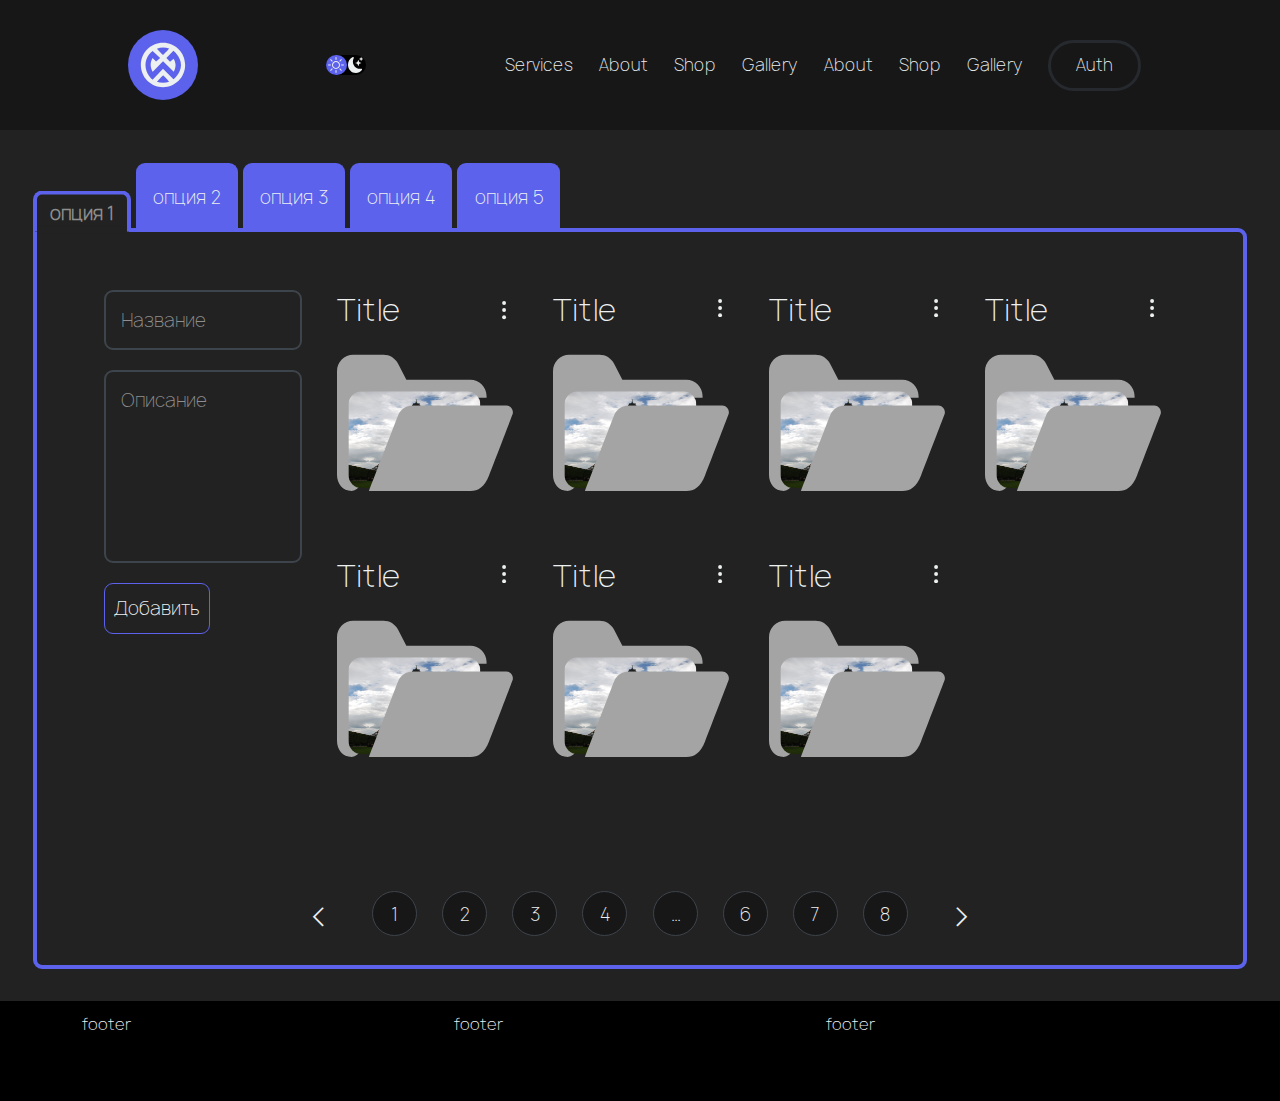
<file: panel_album.html>
<!DOCTYPE html>
<html lang="ru-RU">
<head>
    <meta charset="UTF-8">
    <meta name="viewport" content="width=device-width, initial-scale=1.0">
    <title>Test_Document</title>

    <link rel="canonical" href="https://Alax_Agbar_XXX.ru/">

    <meta name="description" content="Description of my sut ul">

    <meta property="og:url" content="https://SiteName.ru/">
    <meta property="og:type" content="website">
    <meta property="og:image" content="https://SiteName.ru/assets/img/intro-bg.jpg">
    <meta property="og:title" content="OG_Title">
    <meta property="og:description" content="Og DEscription">



    <meta name="twitter:title" content="Twitter_og_title">
    <meta name="twitter:description" content="Twiter_og_description">
    <meta name="twitter:image" content="https://SiteName.ru/assets/img/intro-bg.jpg">
    <meta name="twitter:card" content="summary">

    <link rel="icon" type="image/jpeg" sizes="16x16" href="assets/images/logos/logo_.svg"> <!-- favicon -->
    <link rel="icon" type="image/jpeg" sizes="16x16" href="assets/images/logos/logo_.svg" media="(prefers-color-scheme: dark)"> <!-- // favicon dark -->
    <link rel="icon" type="image/jpeg" sizes="32x32" href="assets/images/logos/logo_.svg"> <!-- // favicon -->
    <link rel="icon" type="image/jpeg" sizes="32x32" href="assets/images/logos/logo_.svg" media="(prefers-color-scheme: dark)"> <!-- // favicon dark -->
    <link rel="icon" type="image/jpeg" sizes="180x180" href="assets/images/logos/logo_.svg"> <!-- // iOS home screen -->
    <link rel="icon" type="image/jpeg" sizes="192x192" href="assets/images/logos/logo_.svg"> <!-- // android home screen -->
    <link rel="icon" type="image/jpeg" sizes="512x512" href="assets/images/logos/logo_.svg"> <!-- //android splash screen -->
	

    
    <link rel="stylesheet" href="assets/css/main.css">

    
    <script src="assets/js/main.js" defer></script>

    
    
</head>
<body>

    <div class="fl-container-main">

        <!-- Modal window  -->
        <div class="modal-overlay">
            
            <div class="modal-win">
                Modal Content
            </div>

        </div>
       

        <!-- Sidebar
        <div class="sidebar-container">

            <div class="sidebar-aside">

                <nav>
                    <div>
                        Content
                    </div>
                    <div>
                        Content
                    </div>
                    <div>
                        Content
                    </div>
                </nav>

                <nav>
                    <div>
                        Content
                    </div>
                    <div>
                        Content
                    </div>
                </nav>


            </div>

        </div>
        -->

        <header class="header">

            <img 
                class="navbar_logo" 
                alt="logo"
                src="assets/images/logos/logo.svg"
            >

            <button class="dark-mode-btn">

                <span class="mode-btn">
                    <img 
                        src="assets/images/logos/sun.svg"
                        class="dark-mode-btn_icon"
                        alt="Light mode"
                    >
                </span>
                <span class="mode-btn">
                    <img 
                        src="assets/images/logos/moon.svg"
                        class="dark-mode-btn_icon"
                        alt="Dark mode"
                    >
                </span>           

            </button>

            <nav class="navbar">
                <ul class="navbar_links">

                    <li class="navbar_link">
                        <a href="index.html" class="navbar_link">
                            Services
                        </a>
                    </li>
                    <li class="navbar_link">
                        <a href="panel_add.html" class="navbar_link">
                            About
                        </a>
                    </li>
                    <li class="navbar_link">
                        <a href="panel_album.html" class="navbar_link">
                            Shop
                        </a>
                    </li>
                    <li class="navbar_link">
                        <a href="pics.html" class="navbar_link">
                            Gallery
                        </a>
                    </li>
                    <li class="navbar_link">
                        <a href="wiki.html" class="navbar_link">
                            About
                        </a>
                    </li>
                    <li class="navbar_link">
                        <a href="#" class="navbar_link">
                            Shop
                        </a>
                    </li>
                    <li class="navbar_link">
                        <a href="#" class="navbar_link">
                            Gallery
                        </a>
                    </li>

                    <li class="navbar_link">
                        <a class="navbar_cta navbar_link" href="#">
                            <span class="navbar_link">
                                Auth
                            </span>
                        </a>
                    </li>

                </ul>

            </nav>

            <div class="header_burger-btn">
                <div class="stick"></div>
            </div>

        </header>

        <main>
            

            <div class="root section common_text">

                <div class="list_menu">                    
                        
                    <ul class="menu">
                        <li class="menu_item active">опция 1</li>
                        <li class="menu_item">опция 2</li>
                        <li class="menu_item">опция 3</li>
                        <li class="menu_item">опция 4</li>
                        <li class="menu_item">опция 5</li>
                    </ul>
                    
                </div>

                <section class="section panel">

                    <div class="container container_flex panel">



                        <aside class="aside common_text">
                            
                            <div class="album_form">
                                <form action="#" method="POST">

                                    <div class="file_name add_album_field field">

                                        <div class="_input_border">
                                            <input class="_input" type="text" name="album_title" id="album_title" placeholder >
                                            <label class="_label" for="album_title">
                                                Название
                                            </label>
                                        </div>

                                    </div>

                                    <div class="file_name add_album_field field">
                                        
                                        <div class="_input_border">
                                            <textarea class="_input" name="album_description" id="album_description" cols="20" rows="5" placeholder></textarea>  

                                            <label class="_label textarea" for="album_description">
                                                Описание
                                            </label>
                                        </div>

                                    </div> 

                                    <div class="file_name add_album_field field">
                                        <input class="submit" type="submit" value="Добавить" >
                                    </div> 
                                    
                                </form>
                            </div>

                        </aside>

                        <div class="content">
                            

                            <ul class="albums">

                                <li class="album">

                                    <div class="product_title">
                                        <div class="product_title_elem">
                                            <h2>
                                                Title
                                            </h2>
                                        </div>
                                        <div class="product_title_elem">                                              
                                            <img 
                                                class="three_point img_svg"
                                                src="assets/images/logos/3-point.svg" 
                                                alt="more options"
                                            >
                                            <div class="collapse-details common_text">
                                                <ul>
                                                    <li>some options number one</li>
                                                    <li>some options number two</li>
                                                    <li>some options number three</li>
                                                    <li>
                                                        <img 
                                                            class="three_point img_svg"
                                                            src="assets/images/logos/3-point.svg" 
                                                            alt="more options"
                                                        >
                                                        <div class="collapse-details">
                                                            <ul>
                                                                <li>1</li>
                                                                <li>2</li>
                                                                <li>3</li>
                                                            </ul>
                                                        </div>
                                                    </li>
                                                </ul>
                                            </div>
                                        </div>                                        
                                    </div>
                                    
                                    <div class="folder">
                                        <svg version="1.1" class="folder_svg" xmlns="http://www.w3.org/2000/svg" xmlns:xlink="http://www.w3.org/1999/xlink" 
                                                viewBox="924 796 200 200" enable-background="new 924 796 200 200" xml:space="preserve">
        
                                                
                                                <g>
                                                    <path class="folder_first" d="M958.787,950.188c7.493-18.661,19.423-50.612,26.914-70.192c2.946-7.701,10.342-12.787,18.587-12.787h89.79v-1.861
                                                        c0-10.187-8.259-18.445-18.445-18.445h-72.751l-9.535-18.427c-3.169-6.123-9.488-9.969-16.382-9.969h-34.519
                                                        c-10.188,0-18.446,8.259-18.446,18.446v118.094c0,10.04,6.396,18.425,16.73,18.425
                                                        C949.971,973.008,954.928,959.797,958.787,950.188z"
                                                    >
                                                </g>
        
                                                <foreignObject class="folder_image_in">
                                                    <img src="assets/images/testPick.png" alt="folder_image" >
                                                </foreignObject>
        
                                                <g>
                                                    <path class="folder_second" d="M1122.661,879.5c-1.415-2.055-3.749-3.282-6.245-3.282h-106.145c-7.547,0-14.315,4.654-17.012,11.703
                                                        c-6.856,17.92-26.709,69.417-32.99,85.573h115.49c8.798,0,16.038-4.631,21.099-17.645c6.45-16.592,19.95-51.847,26.643-69.342
                                                        C1124.392,884.177,1124.076,881.555,1122.661,879.5z"
                                                    >
                                                </g>
                                         
                                        </svg>
                                   </div>

                                </li>
                                
                                
                            </ul>
                           
                            
                        </div>
                    </div>

                    <div class="paginator common_text">

                        <a href="#" class="paginator_prev">&lt;</a>
                        <div style="display: flex; align-items:center;">
                            <ul>
                                <li class="paginator_link active">1</li>
                                <li class="paginator_link">2</li>
                                <li class="paginator_link">3</li>
                                <li class="paginator_link">4</li>
                                <li class="paginator_link">...</li>
                                <li class="paginator_link">6</li>
                                <li class="paginator_link">7</li>
                                <li class="paginator_link">8</li>
                            </ul>
                        </div>
                        

                        <a href="#" class="paginator_next">></a>

                    </div>
                    
                </section>

                <!-- Right Aside
                <aside>
                    Aside R
                </aside>
                -->
                
            </div>
            
        </main>

        <footer class="footer">
            <div class="container">
                
                <div class="row">
                    <div class="col">
                        footer
                    </div>
                    <div class="col">
                        footer
                    </div>
                    <div class="col">
                        footer
                    </div>
                </div>

            </div>
        </footer>

    </div>

</body>
</html>
</file>
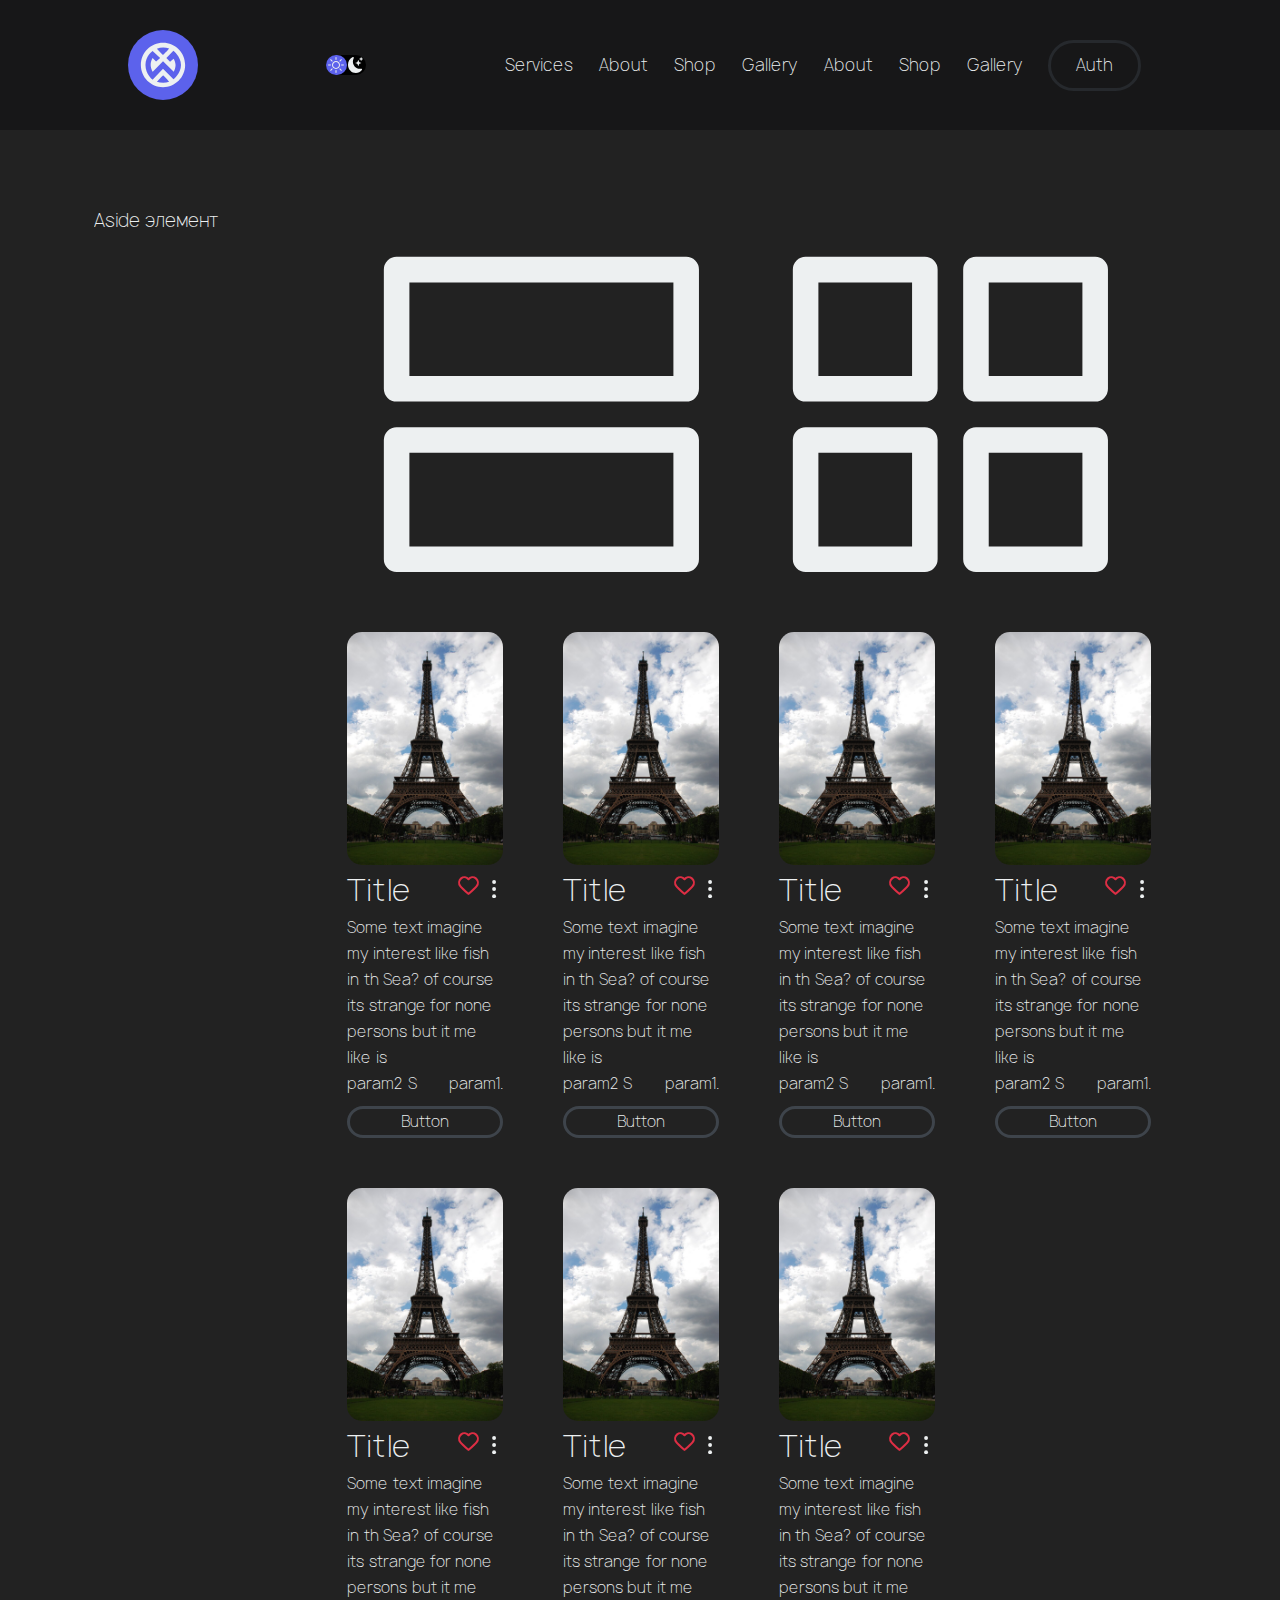
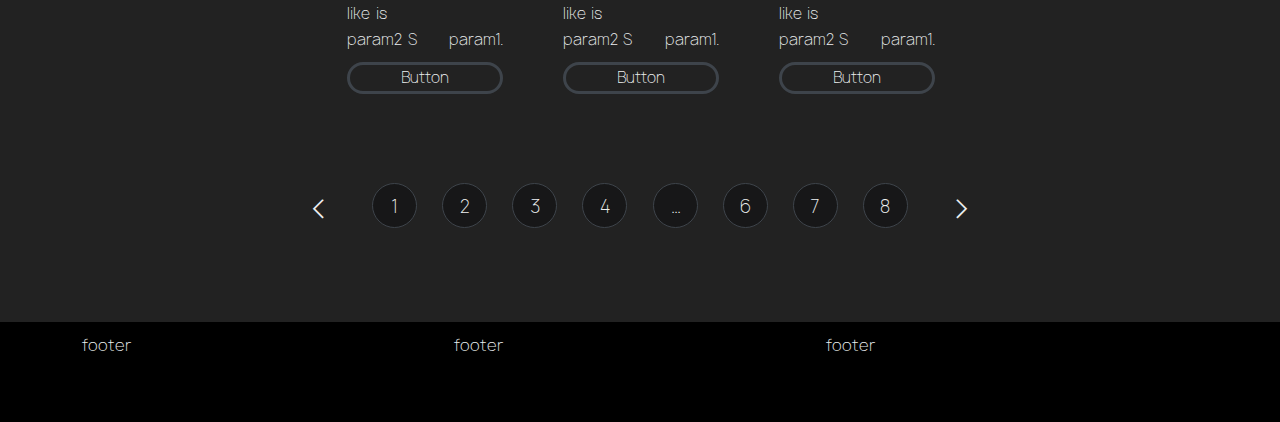
<file: pics.html>
<!DOCTYPE html>
<html lang="ru-RU">
<head>
    <meta charset="UTF-8">
    <meta name="viewport" content="width=device-width, initial-scale=1.0">
    <title>Test_Document</title>

    <link rel="canonical" href="https://Alax_Agbar_XXX.ru/">

    <meta name="description" content="Description of my sut ul">

    <meta property="og:url" content="https://SiteName.ru/">
    <meta property="og:type" content="website">
    <meta property="og:image" content="https://SiteName.ru/assets/img/intro-bg.jpg">
    <meta property="og:title" content="OG_Title">
    <meta property="og:description" content="Og DEscription">



    <meta name="twitter:title" content="Twitter_og_title">
    <meta name="twitter:description" content="Twiter_og_description">
    <meta name="twitter:image" content="https://SiteName.ru/assets/img/intro-bg.jpg">
    <meta name="twitter:card" content="summary">


    <link rel="icon" type="image/jpeg" sizes="16x16" href="assets/images/logos/logo_.svg"> <!-- favicon -->
    <link rel="icon" type="image/jpeg" sizes="16x16" href="assets/images/logos/logo_.svg" media="(prefers-color-scheme: dark)"> <!-- // favicon dark -->
    <link rel="icon" type="image/jpeg" sizes="32x32" href="assets/images/logos/logo_.svg"> <!-- // favicon -->
    <link rel="icon" type="image/jpeg" sizes="32x32" href="assets/images/logos/logo_.svg" media="(prefers-color-scheme: dark)"> <!-- // favicon dark -->
    <link rel="icon" type="image/jpeg" sizes="180x180" href="assets/images/logos/logo_.svg"> <!-- // iOS home screen -->
    <link rel="icon" type="image/jpeg" sizes="192x192" href="assets/images/logos/logo_.svg"> <!-- // android home screen -->
    <link rel="icon" type="image/jpeg" sizes="512x512" href="assets/images/logos/logo_.svg"> <!-- //android splash screen -->
	

    
    <link rel="stylesheet" href="assets/css/main.css">

    
    <script src="assets/js/main.js" defer></script>

    
    
</head>
<body>

    <div class="fl-container-main">

        <!-- Sidebar
        <div class="sidebar-container">

            <div class="sidebar-aside">

                <nav>
                    <div>
                        Content
                    </div>
                    <div>
                        Content
                    </div>
                    <div>
                        Content
                    </div>
                </nav>

                <nav>
                    <div>
                        Content
                    </div>
                    <div>
                        Content
                    </div>
                </nav>


            </div>

        </div>
        -->

        <header class="header">

            <img 
                class="navbar_logo" 
                alt="logo"
                src="assets/images/logos/logo.svg"
            >

            <button class="dark-mode-btn">

                <span class="mode-btn">
                    <img 
                        src="assets/images/logos/sun.svg"
                        class="dark-mode-btn_icon"
                        alt="Light mode"
                    >
                </span>
                <span class="mode-btn">
                    <img 
                        src="assets/images/logos/moon.svg"
                        class="dark-mode-btn_icon"
                        alt="Dark mode"
                    >
                </span>           

            </button>

            <nav class="navbar">
                <ul class="navbar_links">

                    <li class="navbar_link">
                        <a href="index.html" class="navbar_link">
                            Services
                        </a>
                    </li>
                    <li class="navbar_link">
                        <a href="panel_add.html" class="navbar_link">
                            About
                        </a>
                    </li>
                    <li class="navbar_link">
                        <a href="panel_album.html" class="navbar_link">
                            Shop
                        </a>
                    </li>
                    <li class="navbar_link">
                        <a href="pics.html" class="navbar_link">
                            Gallery
                        </a>
                    </li>
                    <li class="navbar_link">
                        <a href="wiki.html" class="navbar_link">
                            About
                        </a>
                    </li>
                    <li class="navbar_link">
                        <a href="#" class="navbar_link">
                            Shop
                        </a>
                    </li>
                    <li class="navbar_link">
                        <a href="#" class="navbar_link">
                            Gallery
                        </a>
                    </li>

                    <li class="navbar_link">
                        <a class="navbar_cta navbar_link" href="#">
                            <span class="navbar_link">
                                Auth
                            </span>
                        </a>
                    </li>

                </ul>

            </nav>

            <div class="header_burger-btn">
                <div class="stick"></div>
            </div>

        </header>

        <main>
            

            <div class="root section">
    
                <section class="section">
                    
                    <div class="container container_flex">

                        <aside class="aside common_text">
                            

                            Aside элемент

                            <!-- была попытка реализовать collapse окно при помощи парочки html тегов, а почему нет?
                            <details class="collapse-details">
                                <summary>
                                    <div>:D</div>
                                </summary>
                                <ul>
                                    <li>
                                        <img src="https://www.svgrepo.com/show/535483/link.svg" height="20px" width="20px" alt=":/">
                                        <a href="#">
                                            profile
                                        </a>
                                    </li>
                                    <li>
                                        <img src="https://www.svgrepo.com/show/535483/link.svg" height="20px" width="20px" alt=":/">
                                        <a href="#">
                                            settings
                                        </a>
                                    </li>
                                    <li>
                                        <img src="https://www.svgrepo.com/show/535483/link.svg" height="20px" width="20px" alt=":/">
                                        <a href="#">
                                            textx
                                        </a>
                                    </li>
                                    <li>
                                        <details>
                                            <summary>
                                                <div>:(</div>
                                            </summary>
                                            <ul>
                                                <li>
                                                    <img src="https://www.svgrepo.com/show/535483/link.svg" height="20px" width="20px" alt=":/">
                                                    <a href="#">
                                                        profile
                                                    </a>
                                                </li>
                                                <li>
                                                    <img src="https://www.svgrepo.com/show/535483/link.svg" height="20px" width="20px" alt=":/">
                                                    <a href="#">
                                                        settings
                                                    </a>
                                                </li>
                                                <li>
                                                    <img src="https://www.svgrepo.com/show/535483/link.svg" height="20px" width="20px" alt=":/">
                                                    <a href="#">
                                                        textx
                                                    </a>
                                                </li>
                                            </ul>
                                        </details>
                                    </li>
                                </ul>
                            </details>
                            -->

                            
                        </aside>

                        <div class="content">

                            <div class="product_grid_var">
                                <div class="product_grid_var_elem">
                                    <img 
                                        class="prd-grid-2 img_svg"
                                        src="assets/images/logos/grid-2.svg" 
                                        alt="в строку"
                                    >
                                </div>
                                <div class="product_grid_var_elem">
                                    <img 
                                        class="prd-grid-4 img_svg"
                                        src="assets/images/logos/grid-4.svg" 
                                        alt="в сетку"
                                    >
                                </div>
                            </div>

                            <ul class="products">
                                

                                <li class="product">
                                    
                                    <div class="product_image">
                                        <img src="assets/images/testPick.png" alt="image">
                                    </div>

                                    <div class="product_content">

                                        <span class="product_title">
                                            <div>
                                                <h2>
                                                    Title
                                                </h2>
                                            </div>
                                            <div>
                                                <img 
                                                    class="heart img_svg" 
                                                    src="assets/images/logos/heart.svg" 
                                                    alt="избранное"
                                                >  
                                                <img 
                                                    class="three_point img_svg"
                                                    src="assets/images/logos/3-point.svg" 
                                                    alt="more options"
                                                >
                                                <div class="collapse-details common_text">
                                                    <ul>
                                                        <li>some options number one</li>
                                                        <li>some options number two</li>
                                                        <li>some options number three</li>
                                                        <li>
                                                            <img 
                                                                class="three_point img_svg"
                                                                src="assets/images/logos/3-point.svg" 
                                                                alt="more options"
                                                            >
                                                            <div class="collapse-details">
                                                                <ul>
                                                                    <li>1</li>
                                                                    <li>2</li>
                                                                    <li>3</li>
                                                                </ul>
                                                            </div>
                                                        </li>
                                                    </ul>
                                                </div>
                                            </div>
                                            
                                        </span>
                                        

                                        <p class="product_description">
                                            Some text imagine my interest like fish in th Sea? of course its strange for none persons but it me like is
                                        </p>
                                        <div class="product_price">
                                            
                                                <span>
                                                    <bdi>
                                                        param2&nbsp;S
                                                    </bdi>                                            
                                                </span>

                                                <span>
                                                    param1.
                                                </span>
                                            
                                        </div>
                                        <a class="product_btn" href="#">
                                            Button
                                        </a>

                                    </div>                            

                                </li>
                                
                            </ul>

                        </div>
                    </div>

                    <div class="paginator common_text">

                        <a href="#" class="paginator_prev">&lt;</a>
                        <div style="display: flex; align-items:center;">
                            <ul>
                                <li class="paginator_link active">1</li>
                                <li class="paginator_link">2</li>
                                <li class="paginator_link">3</li>
                                <li class="paginator_link">4</li>
                                <li class="paginator_link">...</li>
                                <li class="paginator_link">6</li>
                                <li class="paginator_link">7</li>
                                <li class="paginator_link">8</li>
                            </ul>
                        </div>
                        

                        <a href="#" class="paginator_next">></a>

                    </div>
                    
                </section>

                <!-- Right Aside
                <aside>
                    Aside R
                </aside>
                -->
                
            </div>
            
        </main>

        <footer class="footer">
            <div class="container">
                
                <div class="row">
                    <div class="col">
                        footer
                    </div>
                    <div class="col">
                        footer
                    </div>
                    <div class="col">
                        footer
                    </div>
                </div>

            </div>
        </footer>

    </div>

</body>
</html>
</file>
<file: assets/css/main.css>
@import "./reset.css";

:root {
  /* --- Base var --- */
  --index: calc(1vw + 1vh); /* ----- for text - font-size: calc( var(--index) * px ) or for line-height: calc( var(--index) / px ) ----- */

  --gutter-x: 1.5rem;
  --gutter-y: 0;

  /* ----- Logo size ----- */
  --logo-size-nav-hw: clamp(70px, var(--index) * 3 , 150px);

  /* ----- Text size ----- */
  --product-title-card-text-size: clamp(30px, var(--index) * 1.1 , 100px);
  --product-description-card-text-size: clamp(15px, var(--index) * 0.50 , 50px);

  --navbar-text: clamp(15px, var(--index) * 0.75 , 30px);
  --navbar-link-padding-lr: calc( var(--index) * 0.25 );

  --common-text-size: clamp(18px, var(--index) * 0.55 , 50px);

  --wiki-toc-text-size: clamp(18px, var(--index) * 0.55 , 50px);
  --wiki-title-text-size: clamp(25px, var(--index) * 1 , 70px);

  /* ----- Product card margin (left/right) ----- */
  --product-card-col-count: 4;
  --product-card-margin-lr: 20px;
  --product-card-width: calc( 100% / var(--product-card-col-count) - (var(--product-card-margin-lr) * 2) );

  /* ---- Product btn radius size ---- */
  --product-btn-br-size: clamp(15px, var(--index), 100px);

  /* ---- Menu list ---- */
  --menu-link-padding-lr: calc( var(--index) * 0.6 );
  --menu-text-size: clamp(18px, var(--index) * 0.55 , 50px);
  --menu-brd-width: 5;

  /* ---- tag_list ---- */
  --tag-el-col-count: 5;
  --tag-el-margin-lr: 8px;
  --tag-el-width: calc( 100% / var(--tag-el-col-count) - (var(--tag-el-margin-lr) * 2) );
  

  /* ----- Colors ----- */

  --blackpure: #000;
  --black: #171718;
  --gray: #222222;
  --black-border: #26292D;
  --gray-brd: #3e444b;
  --white: #edf0f1;
  --purple: #5C62EC;
  --purple-light: #888ad8;
  --text-gray-color: #8e8e8e;
  --text-color: var(--black);
  --text-color-on-accent: var(--white);

  /* --- wiki --- */
  --wiki-charContent-brd-rd: 15px;
  --wiki-theme-border-color: #8e8e8e;
  --wiki-bg-char-row-col-color: var(--black);
  --wiki-bg-char-title-color: var(--black-border);

  --dark-bg: var(--black);
  --dark-bg-main: var(--gray);
  --dark-border: var(--black-border);
  --gray-border: var(--gray-brd);
  --active-border: var(--wiki-theme-border-color);
  --header-text-color: var(--white);
  --accent: var(--purple);
  --accent-hover-color: var(--purple-light);
  --logo-color: var(--purple);
  --common-text-color: var(--white);
  --collapse-background-color: #313133;
  --collapse-hover-background-color: #49494b;
  --heart-color: #DD2E44;
  --bg-menu-color: var(--black);
  --bg-footer-color: var(--blackpure);
  --text-placeholder-color: var(--text-gray-color);
  --bg-folder-color: #a4a4a4;
  
  

  
  --page-bg-color: var(--white);

  --box-shadow: 0px 5px 35px rgba(0, 0, 0, 0.25);

}

/* у нас тут инверсия получилась :D 
  цвет выбран просто для примера
*/
.dark {
  /* --- Dark mode --- */
  --page-bg-color: var(--white);
  --common-text-color: var(--blackpure);
  --dark-bg: #cfcfcf;
  --bg-footer-color: #72c9df;
  --dark-bg-main: var(--white);
  --header-text-color: var(--blackpure);
  --bg-folder-color: var(--black-border);
  --wiki-bg-char-row-col-color: #dfdfdf;
  --wiki-bg-char-title-color: #cfdccb;

 --box-shadow: 0px 5px 35px rgba(0, 0, 0, 0.8);
}

@font-face {
  font-family: "Manrope_f";
  src: url('../fonts/manrope-rus-eng.woff2') format('woff2'),
      url('../fonts/manrope-russian.ttf') format('ttf');
  font-weight: normal;
  font-style: normal;
}

/* --------------- ---- --------------- */
/* --------------- Body --------------- */
/* --------------- ---- --------------- */

/* ---- main flex container ---- */
.fl-container-main {
  display: flex;
  flex-direction: column;
  min-height: 100vh;
}

/* --- for Aside elements base
main {
  display: flex;
  flex: 1;
}

aside {
  flex: 1; 
}

section {
  flex: 3;
}
--- */

/* --- for Aside elements */

main {
  display: flex;
  flex: 100%;
  background-color: var(--bg-menu-color);
  display: flex;
  flex: 1;
}

.container_flex {
  display: flex;
  flex: 1;
}

aside {
  flex: 0 0 20%;
  box-sizing: border-box;
  overflow: auto;    
}

.content {
  flex: 3;
  margin: 5px;
  overflow: auto;
}
/* --- */

body {
  font-family: Manrope_f, sans-serif;
  text-rendering: optimizeLegibility;
}

.section {
  width: 100%;
  padding: calc(var(--index) * 1.5);
  background-color: var(--dark-bg-main);
  color: var(--common-text-color);
}

.container {
	width: 100%;
  padding-right: var(--gutter-x, 0.75rem);
  padding-left: var(--gutter-x, 0.75rem);
  margin-right: auto;
  margin-left: auto;

  padding-top: 10px;
  padding-bottom: 10px;
}

/* --- common text --- */

.common_text { 
  font-size: var(--common-text-size);
}

/* --------------- Column - Rows --------------- */

.col {
  flex: 1 0 0%;
}

.row {
  display: flex;
  flex-wrap: wrap;
  margin-top: calc(var(--gutter-y) * -1);
  margin-right: calc(var(--gutter-x) * -.5);
  margin-left: calc(var(--gutter-x) * -.5);
}

/* --------------- -------- --------------- */
/* --------------- Collapse --------------- */
/* --------------- -------- --------------- */

.collapse-details {
  position: relative;
  width: fit-content;
  content-visibility: hidden;
}

.collapse-details.active {
  content-visibility: visible;
}

.collapse-details ul{
  position: absolute;
  width: max-content;
  background-color: var(--collapse-background-color);
  border-radius: 5px;
  padding: 7px;

  box-shadow: 0 10px 50px var(--black);

  bottom: 4vh;
  left: 4vh;
  z-index: 1;
}

.collapse-details ul li{
  padding: clamp(10px, calc(var(--index) / 2), 20px);
  cursor: pointer;
  min-width: 160px;
  border-radius: 5px;

  display: flex;

  justify-content: left;
  align-items: center;
  text-align: left;

  transition: all 0.2s ease 0s;
}

.collapse-details ul li:hover{
  background-color: var(--collapse-hover-background-color);
  border-radius: 5px;
}

/* --------------- -------- --------------- */
/* --------------- Products --------------- */
/* --------------- -------- --------------- */

/* -------- Base -------- */
ul.products {
  display: flex;
  flex-wrap: wrap;
  margin: 0;
  width: 100%;
  padding: 0;
  
}

li.product {
  display: flex;
  flex-direction: column;
  
  margin-top: 0;
  margin-bottom: 40px;
  margin-left: var(--product-card-margin-lr);
  margin-right: var(--product-card-margin-lr);

  position: relative;

  width: var(--product-card-width);
  
  /* content-visibility: auto; */
}

/* -------- Additional -------- */

.product_image img {
  width: 100%;
  height: 100%;
  object-fit: cover;
  object-position: center;

  border-radius: 15px;

}

.product {
  border: var(--dark-border);
  padding: 5px 10px;
  height: auto;

}

.product_content {
  flex-grow: 1;

  display: flex;
  flex-direction: column;

}

.product_title {
  display: flex;
  justify-content:space-between;
  align-items: center;
}

.product_title .product_title_elem {
  display: flex;
  justify-content: center;
  align-items: center;
}

.product_title img{
  height: auto;
  width: var(--index);
}

.product_title .heart{
  height: auto;
  width: clamp(25px, var(--index), 70px);
  transition: all 0.1s ease 0s;
}

.product_title .three_point{
  height: auto;
  width: clamp(18px, calc(var(--index) / 1.2 ), 45px);
  transition: all 0.1s ease 0s;
}

.product_title .heart:hover{
  cursor: pointer;
  transform: scale(1.2);
}

.product_title .three_point:hover{
  cursor: pointer;
  transform: scale(1.2);
} 

.product_title .heart:active {
  transform: scale(0.9);
}

.product_title .three_point:active {
  transform: scale(0.9);
}

.product_title h2 {
  font-size: var(--product-title-card-text-size);
}

.product_description {
  font-size: var(--product-description-card-text-size);
  text-wrap: pretty;
}

.product_price {
  font-size: var(--product-description-card-text-size);

  margin-top: auto;
  width: 100%;
  display: flex;
  justify-content: space-between;
  align-items: baseline;

  margin-bottom: 1vh;
}


.product_btn {
  font-size: var(--product-description-card-text-size);

  margin-top: auto;
  display: flex;
  justify-content: center;
  align-items: center;
  border-radius: var(--product-btn-br-size);
  border: var(--gray-border) solid;

  transition: all 0.2s ease 0s;

}

.product_btn:hover {
  background-color: var(--accent); 
}


/* --- Product grid var --- */

.product_grid_var {
  display: flex;
  justify-content: flex-end;
  align-items: center;
  margin-left: var(--product-card-margin-lr);
  margin-right: calc(var(--product-card-margin-lr) * 1.3);
}

.product_grid_var img {
  height: auto;
  width: clamp(35px, var(--index), 200px);

  transition: all 0.1s ease 0s;
}

.product_grid_var .product_grid_var_elem {
  height: auto;
  width: fit-content;
  border-radius: 50%;
}

.product_grid_var img:hover {
  cursor: pointer;
  stroke: var(--accent);
}

/* --------------- --------- -------------- */
/* --------------- Paginator -------------- */
/* --------------- --------- -------------- */

.paginator {
  display: flex;
  align-items: center;
  justify-content: center;
  margin: 1vh auto;
  background-color: inherit;
  color: var(--common-text-color);
  
}

.paginator ul {
  margin: 20px 30px;
}

.paginator ul li {
  
  display: inline-block;
  margin: 0 10px;
  background-color: var(--black);
  border: 1px solid var(--gray-border);
  width: clamp(45px, var(--index), 250px);
  height: clamp(45px, var(--index), 250px);
  border-radius: 50%;
  text-align: center;
  font-weight: 500;
  line-height: clamp(45px, var(--index), 250px);
  cursor: pointer;
  transition: all 0.2s ease 0s;
}

.paginator_link:hover {
  background-color: var(--gray-border);
  border: 1px solid var(--black);
}

.paginator_link:active {
  background-color: var(--accent);
  border: 1px solid var(--gray-border);
}

.paginator_prev, .paginator_next {
  font-size: clamp(40px, var(--index), 250px);
  font-weight: 500;
}

.paginator_prev:hover, .paginator_next:hover {
  color: var(--gray-border);
}

.paginator_prev:active, .paginator_next:active {
  color: var(--accent);
}

/* --------------- ------ --------------- */
/* --------------- Navbar --------------- */
/* --------------- ------ --------------- */

.navbar_link {

  /* --- base part --- */
  font-weight: 500;
  font-size: var(--navbar-text);
  color: var(--common-text-color);
  text-decoration: none;

  display: inline-block;
  padding: 0px var(--navbar-link-padding-lr); 


}

.navbar_link a {
  transition: all 0.2s ease 0s;
}

.navbar_link a:hover {
  color: var(--accent-hover-color);
}

.navbar_cta .navbar_link {
  padding: 9px 25px;
  background-color: var(--dark-bg);
  border: solid;
  border-color: var(--dark-border);
  border-radius: 50px;
  cursor: pointer;
  transition: all 0.2s ease 0s;
}

.navbar_cta .navbar_link:hover {
  background-color: var(--accent);
}

.navbar_logo {
  cursor: pointer;
  height: var(--logo-size-nav-hw);
  width: var(--logo-size-nav-hw);

  border-radius: 50%;
  background-color: var(--logo-color);
}

/* ---------------  ------  --------------- */
/* ---------------   Menu   --------------- */
/* ---------------  ------  --------------- */

.menu {

}

.menu_item {
  display: inline-flex;
  position: relative;
  align-items: center;
  padding: 6px var(--menu-link-padding-lr);
  transition: all 0.3s cubic-bezier(0.42, 0, 0.09, 0.98) 0s;
  color: var(--text-color-on-accent);
  background-color: var(--accent);

  border: calc(var(--index) / var(--menu-brd-width)) solid var(--accent);
  border-bottom: none;
  border-radius: 1vh 1vh 0px 0px;
  height: calc(var(--index) * 3 );
}

.menu_item:hover {
  cursor: pointer;
}

.menu_item:after {
  transition: all 0.3s cubic-bezier(0.42, 0, 0.09, 0.98) 0s;
  position: absolute;
  content: " ";
  bottom: -5%;
  left: 0;
  height: calc(var(--index) / 3);
  width: 100%;
  background-color: var(--accent);
}

.menu_item.active:after {
  background-color: var(--dark-bg-main);
}

.menu_item.active {

  transform: translateY(calc(var(--index) / 1.4));
  height: calc(var(--index) * 1.9 );

  color: var(--text-gray-color);
  font-weight: bolder;
  
  background-color: var(--dark-bg-main);
  border: calc(var(--index) / var(--menu-brd-width)) solid var(--accent);
  border-bottom: none;

}


section.panel{
  border: calc(var(--index) / var(--menu-brd-width)) solid var(--accent);
  padding: 0px;
  border-radius: 0px 1vh 1vh 1vh;
}


/* --------------- ----------- --------------- */
/* ---------------  Dark mode  --------------- */
/* --------------- ----------- --------------- */

.dark-mode-btn {
  display: flex;
  justify-content: space-between;
  align-items: center;
  position: relative;
  width: calc(var(--index) * 1.8);
  height: calc(var(--index) * 0.93);

  border-radius: 50px;
  background-color: var(--blackpure);
  cursor: pointer;
}


.dark-mode-btn .mode-btn {
  display: flex;
  justify-content: center;
  align-items: center;
  margin: auto;
}

.dark-mode-btn:before {
  content: "";
  display: block;
  width: calc(var(--index) * 0.93);
  height: calc(var(--index) * 0.93);
  border-radius: 50%;

  background-color: var(--accent);
  
  position: absolute;
  top: 0;
  left: 0;

  transition: left 0.2s ease-in;
}

.dark-mode-btn img {
  height: calc(var(--index) * 0.7);
  width: calc(var(--index) * 0.7);
}

.dark-mode-btn--active:before {
  left: calc(var(--index) * 0.9);
}

.dark-mode-btn_icon {
  position: relative;
}

/* --------------- ----------- --------------- */
/* --------------- Burger menu --------------- */
/* --------------- ----------- --------------- */

.header_burger-btn {

  display: none;

}

/* --------------- ------- --------------- */
/* --------------- Sidebar --------------- */
/* --------------- ------- --------------- */

.sidebar-container {
  
  /* --- base part --- */
  display: flex;
  min-height: 100vh;

  /*--- additional part ---*/
  position: fixed;
  top: 0;
  right: 0;
  bottom: 0;
  left: 0;
  background-color: rgba(0, 0, 0, 0.55);

}

.sidebar-aside {
  min-width: 280px;
  display: flex;
  flex-direction: column;
  justify-content: space-between;
}

/* --------------- ------------- --------------- */
/* --------------- Modal windows --------------- */
/* --------------- ------------- --------------- */

.modal-overlay {

  /* --- base part --- */
  position: fixed;
  top: 0;
  right: 0;
  bottom: 0;
  left: 0;
  background-color: rgba(0, 0, 0, 0.77);

  z-index: 100;

  /*--- additional part ---*/
  display: flex;
  justify-content: center;
  align-items: center;

  visibility: hidden;
  opacity: 0;

  transition: opacity .2s, visibility .2s;

}

.modal-overlay.open {
  visibility: visible;
  opacity: 1;
}

.modal-win {
  z-index: 1;
  background: olive;
  min-width: 300px;
  min-height: 180px;
  max-width: 500px;
  padding: 45px;
  
  max-height: calc(100vh - 30px);
  overflow-y: auto;
  margin: 30px 15px;

  transform: scaleY(0);
  transition: transform .4s;

}

.modal-overlay.open .modal-win{
  transform: scaleY(1);
}

/* ---- Form data ---- */

.add_album_field {
  padding: 10px;
}

.add_file_field {
  padding: 10px;
  margin: 10px;
}

.add_file_field input#file {
  width: clamp(10px, calc(var(--index) * 10), 800px);
}

.tags_list {
  flex-wrap: wrap;
  display: flex;

  width: 100%;
  border: 5px solid var(--gray-border );
  border-radius: calc(var(--index) / 2);

  margin: 15px auto;

}

.tag { 

  margin: var(--tag-el-margin-lr);
  width: var(--tag-el-width);

  height: auto;
  border-radius: calc(var(--index) / 3);
  background-color: var(--tag-bg-color);
  transition: all 0.2s ease 0s;

  text-align: center;
}

.tag:hover {
  transform: scale(1.1);
  filter: brightness(80%);
  cursor: pointer;
}

.tag:active {
  transform: scale(0.9);
  filter: brightness(95%);
}

/* proverka  */

.input_file {
	display: inline-block;
}

.input_file_btn {
  position: relative;
	display: inline-flex;
	cursor: pointer;
	outline: none;
	text-decoration: none;
  float: right;
	color: var(--text-color-on-accent);
	border-radius: 0 0.5vh 0.5vh 0;
	background-color: var(--accent);
  align-items: center;
	min-height: 40px;
	padding: 0px 20px;
	border: none;
	margin: 0;
	transition: filter 0.2s;
}

.input_file_text {
  padding: 0 10px;
	text-align: left;
	min-height: 40px;

  float: left;
	width: clamp(100px, calc(var(--index) * 8 ), 500px);
	border-radius: 0.5vh 0px 0 0.5vh;
	border: 1px solid var(--common-text-color);

  display: -webkit-box;
  -webkit-box-orient: vertical;
  -webkit-line-clamp: 1;
  overflow: hidden;
}

.input_file:hover .input_file_btn {
	filter: brightness(90%);
}
.input_file:active .input_file_btn {
	filter: brightness(110%);
}

.input_file input[type=file] {
	position: absolute;
	z-index: -1;
	opacity: 0;
	display: block;
	width: 0;
	height: 0;
}

input#tags {
  width: 100%;
}

input.submit { 
  border: 1px solid var(--accent);
  padding: 1vh;
  border-radius: 1vh;

  transition: all 0.1s ease 0s;
}

input.submit:hover {
  background-color: var(--accent);
  transform: scale(1.1);
}

input.submit:active {
  filter: brightness(90%);
  transform: scale(0.9);
}

/* --------------- --------------- --------------- */
/* ---------------      Input      --------------- */
/* --------------- --------------- --------------- */

.field{
  position: relative;
}

._input_border{
  position: relative;
  width: fit-content;
  height: auto;
  border: calc(var(--index) / 10) solid var(--gray-border);
  border-radius: 1vh;
  padding: clamp(1.2vh, 1.39vh, 1.4vh);
  
}

._input {
  width: 100%;
}

textarea._input {
  resize: none;
}

._input:focus {
  border-color: var(--active-border);
}

._input:not(:placeholder-shown) + ._label{
  scale: 0.7;
  translate: -15% clamp(-120%, calc(var(--index) * -1.1 ), -87%);
  background-color: var(--dark-bg-main);
  border-radius: 1vh;

  padding: 0px 5%;
}

._label{
  position: absolute;
  left: clamp(5%, calc(var(--index) / 1.5), 30%);
  bottom: auto;
  top: auto;
  font-size: var(--common-text-size);
  color: var(--text-placeholder-color);
  transition-duration: 0.2s;
}


/* --------------- --------------- --------------- */
/* --------------- Header / Footer --------------- */
/* --------------- --------------- --------------- */

.header {
  display: flex;
  justify-content: space-between; /* space-between to flex-end (and for logo - margin-right: auto) result - ( content right, logo left ) */
  align-items: center;
  padding: 30px 10%;
  background-color: var(--dark-bg);
  
}

.footer{
  background-color: var(--bg-footer-color);
  min-height: 100px;

  color: var(--common-text-color)
}

/* --- Container panel --- */

.container.panel {
  margin: 3vw auto;
}

/* --------------- --------------- --------------- */
/* ---------------      Album      --------------- */
/* --------------- --------------- --------------- */

/* base folder part */

.folder {
  display: flex;
  justify-content: center;
}

.folder_image_in {
  border-radius: 15px;
  width: 150px;
  height: 110px;
  x: 937;
  y: 860;
}

.folder_image_in img {
  height: auto;
  width: 100%;
  aspect-ratio: 2/1.5;
}

.folder svg {
  height: auto;
  width: clamp( 300px, calc(var(--index) * 11), 1000px);

  fill: var(--bg-folder-color);
}

.folder svg .folder_first {
  
}

.folder svg .folder_second {

}

/* base ul li part */
/* -------- Base -------- */
ul.albums {
  display: flex;
  flex-wrap: wrap;
  margin: 0;
  width: 100%;
  padding: 0;
  
}

li.album {
  display: flex;
  flex-direction: column;
  
  margin-top: 0;
  margin-bottom: 40px;
  margin-left: var(--product-card-margin-lr);
  margin-right: var(--product-card-margin-lr);

  position: relative;

  width: var(--product-card-width);
  
  /* content-visibility: auto; */
}


/* --------------- --------------- --------------- */
/* ---------------       Wiki      --------------- */
/* --------------- --------------- --------------- */

.toc{
  background-color: initial;
  border: 1px solid var(--wiki-theme-border-color);
  width: fit-content;
}

.tocTitle{
  align-items: center;
  border-bottom: 1px solid var(--wiki-theme-border-color);
  padding: calc( var(--index) * 1 );
}

.tocContent ul{
  margin: 0;
  list-style: none;
  counter-reset: li;
}

.tocContent ul li{
  margin: calc( var(--index) * 1 )
}

.tocContent .tocNumeric:before{
  counter-increment: li;
  content: counters(li, ".") ". ";
}

.tocContent a{
  transition: all 0.1s ease 0s;
  display: block;
}

.tocContent a:hover{
  cursor: pointer;
  color: var(--accent-hover-color);

}

.tocText{
  font-size: var(--wiki-toc-text-size);
}

.charContent{

  max-width: clamp(500px, calc(var(--index) * 12), 1500px);
  width: auto;
  height: auto;

  border: 1px solid var(--accent);
  border-radius: var(--wiki-charContent-brd-rd);

  padding: 5px;

  float: right;

  font-size: var(--wiki-toc-text-size);
}

.charImage{
  max-width: clamp(500px, calc(var(--index) * 12), 1500px);
  width: auto;

}

.charImage img{
  border-radius: calc( var(--wiki-charContent-brd-rd) / 1.5 );
}

.charTextContent{
  margin: 1vh auto 0 auto;
}

.charRowTitle{
  padding-left: 5px;
  font-weight: bold;
}

.charRowCol{
  display: flex;
  background-color: var(--wiki-bg-char-row-col-color);
  border-radius: calc( var(--wiki-charContent-brd-rd) / 1.5 ); 
  margin: .9vh auto;

}

.charTitle{
 flex: 1;
 background-color: var(--wiki-bg-char-title-color);

 border-radius: calc( var(--wiki-charContent-brd-rd) / 1.5 );

 padding: 5px;
}

.charText{
  flex: 3;
  padding: 5px;
}

.wiki_content{
  margin: 5vh auto;
  padding: 2vh 0;
}

.wiki_title{
  font-size: var(--wiki-title-text-size);
  font-weight: bold;
  border-bottom: 3px solid var(--accent);

  padding: 1vh 0;
  margin: 1vh auto;
}

.wiki_title h1 {
  margin-left: 1%;
}

.wiki_text{
  text-indent: 1%;
  line-height: 1.75;
}

.wiki_text p{
  margin-bottom: 1vh;
}

.wiki_text p sup {
  font-size: calc( var(--wiki-toc-text-size) / 1.5 );
  line-height: 0;
  vertical-align: super;

  color: var(--accent);
}

.wiki_text p sup:hover {
  color: var(--common-text-color);
}

/* --------------- ----- --------------- */
/* --------------- MEDIA --------------- */
/* --------------- ----- --------------- */

/* в случаи если есть aside элемент слева, позиционировать его под основным контейнером */
@media screen and (max-width: 1280px) {

}

@media (max-width: 1400px) {

}

@media (max-width: 1200px) {

}

/* --- mobile size --- */
@media (max-width: 992px) {

  /* --------------- Root var --------------- */
  :root {
    --product-card-col-count: 3;
    --tag-el-col-count: 3;
  }

  /* --------------- Body mobile --------------- */

  main {
    flex-direction: column;
  }

  .container {
    flex-direction: column;
  }

  .section {
    order: -1;
    padding: 0;
  }

  .row {
    flex-direction: column;
  }

  .content {
    margin: -15px -15px;
  }

  /* --- dark mode --- */

  .dark-mode-btn {
    display: flex;
    justify-content: space-between;
    position: relative;
    width: 51px;
    height: 26px;
    padding: 5px;

    border-radius: 50px;
    background-color: var(--blackpure);
  }

  .dark-mode-btn:before {
    content: "";
    display: block;
    width: 24px;
    height: 24px;
    border-radius: 50%;

    background-color: var(--accent);
    
    position: absolute;
    top: 1px;
    left: 1px;

    transition: left 0.2s ease-in;
  }

  .dark-mode-btn img {
    height: 16px;
    width: 16px;
  }

  .dark-mode-btn--active:before {
    left: 26px;
  }

  .dark-mode-btn_icon {
    position: relative;
  }

  .dark-mode-btn .mode-btn {
    margin: 0px;
  }

  /* --------------- Burger menu btn mobile --------------- */
  .header_burger-btn {
    display: block;
    position: relative;
    width: 30px;
    height: 20px;
    z-index: 3;
    cursor: pointer;
  }

  .header_burger-btn .stick {
    position: absolute;
    background-color: var(--header-text-color);
    left: 0;
    width: 100%;
    height: 2px;
    top: 9px;
    transition: all 0.3s ease 0s;
  }

  .header_burger-btn:before,
  .header_burger-btn:after{
    content: '';
    background-color: var(--header-text-color);
    position: absolute;
    width: 100%;
    height: 2px;
    left: 0;
    transition: all 0.3s ease 0s;
  }

  .header_burger-btn:before {
    top: 0;
  }

  .header_burger-btn:after {
    bottom: 0;
  }

  .header_burger-btn.active:before {
    transform: rotate(45deg);
    top: 9px;
  }

  .header_burger-btn.active:after {
    transform: rotate(-45deg);
    bottom: 9px;
  }

  .header_burger-btn.active .stick {
    transform: scale(0);
  }

  /* --- Navbar mobile --- */

  .navbar {
    position: absolute;
    left: 0;
    top: -500vh;
    padding: 150px 40px 20px 40px;

    width:100%;
    transition: all 0.3s ease 0s;

    -webkit-backdrop-filter: blur(40px);
    backdrop-filter: blur(40px);
    overflow-y: auto;

    z-index: 2;

  }

  .navbar.active {
    top: 0;
  }

  .navbar_links .navbar_link {
    display: block;
  }

  .navbar_link {
    color: white;
    font-size: 21px;
    padding: 10px 0;
    width: fit-content;
    margin: 0 auto;    
  }

  /* --- collapse --- */

  .collapse-details {
    width: min-content;
  }

  .collapse-details ul{
    left: unset;
    bottom: 5vh;
    right: -6vh;
  }

  /* --- wiki --- */

  .charContent{
    float: none;
    margin: 5vh auto;
  }

  /* --- menu form  --- */

  .menu_item {
    display: flex;
    border-radius: 0px 1vh 1vh 0px;
    width: calc(var(--index) * 20);
    height: auto;
    min-height: 50px;
    margin: 10px 0px;

  }

  .menu_item:after {
    content: none;
  }

  .menu_item.active {
    transform: none;
    width: calc(var(--index) * 15);
    height: auto;
    min-height: 50px;

    color: var(--text-gray-color);
    font-weight: bolder;
    background-color: inherit;
    border: calc(var(--index) / 8) solid var(--accent);
  }

  .input_file {
    display: table-caption;
  } 

  /* --- Paginator --- */

  .paginator {  
    padding: 0px 0px;
  }

  .paginator ul li {
    margin: 5px 1px;
  }

  /* --- Aside --- */

  .aside {
    margin: 50px 10px;
  }

}

@media (max-width: 768px) {
  /* --------------- Root var --------------- */
  :root {
    --product-card-col-count: 2;
    --tag-el-col-count: 2;
  }

}

@media (max-width: 576px) {
  /* --------------- Root var --------------- */
  :root {
    --product-card-col-count: 1;
    --tag-el-col-count: 1;
  }
}

/* ---- media .container ---- */
@media (min-width: 576px) {
  .container {
    max-width: 540px;
  }
}
@media (min-width: 768px) {
  .container {
    max-width: 720px;
  }
}
@media (min-width: 992px) {
  .container {
    max-width: 960px;
  }
}
@media (min-width: 1200px) {
  .container {
    max-width: 1140px;
  }
}
@media (min-width: 1400px) {
  .container {
    max-width: 1320px;
  }
}
@media (min-width: 2048px) {
  :root {
    --product-card-col-count: 5;
  }
  .container {
    max-width: 2048px;
  }
}
@media (min-width: 3600px) {
  .container {
    max-width: 2320px;
  }
}
</file>
